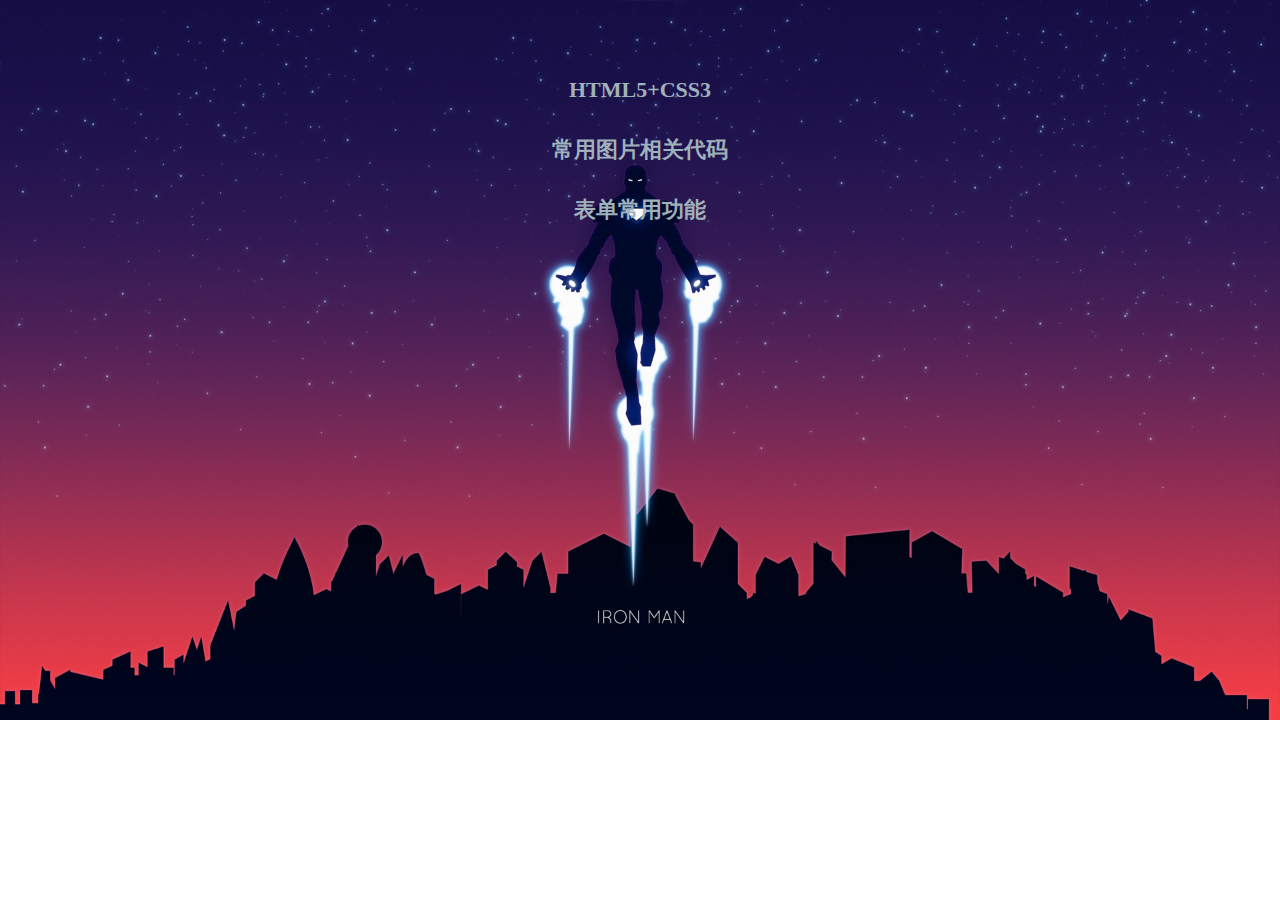
<file: index.html>
<!DOCTYPE html>
<html>
<head>
    <meta charset="utf-8"/>
    <title>小实验</title>
    <link rel="stylesheet" type="text/css" href="css/reset.css" media="all"/>
    <link rel="stylesheet" type="text/css" href="css/index.css" media="all"/>
</head>
<body>
<div class="wrap shadow">
    <ol id="ol" class="list">

    </ol>
</div>
<script type="text/javascript">
    var str = '',
        data = [
            [
                { title : 'HTML5+CSS3'},
                { url : 'title1/task1.html', title : '模拟简单博客' },
                { url : 'title1/task2.html', title : '模拟报纸排版' },
                { url : 'title1/task3.html', title : '新世界' },
                { url : 'title1/css3动态导航/nav.html', title : 'css3动态导航' },
                { url : 'title1/canvas时钟/index.html', title : 'canvas时钟' },
            ],
            [
                { title : '常用图片相关代码'},
                { url : 'title2/模仿韩冬梅网站效果/index.html', title : '点击切换图片' },
                { url : 'title2/模仿淘宝便民服务/index.html', title : '模仿淘宝便民服务' },
                { url : 'title2/鼠标移入切换-淡出效果/index.html', title : '鼠标移入切换-淡出效果' },
                
            ],
            [
                { title : '表单常用功能'},
                { url : 'title3/除去字符串里的空格/index.html', title : '除去字符串里的空格' },
                { url : 'title3/关闭中文输入法.html', title : '关闭中文输入法' },
                { url : 'title3/禁止用户粘贴复制.html', title : '禁止用户粘贴复制' },
                { url : 'title3/判断用户是否输入.html', title : '判断用户是否输入' },
                { url : 'title3/文字自动滚动.html', title : '文字自动滚动' },
                
            ],
           
        ];
    for(var i = 0; i < data.length; i++){
        var items = data[i];
        var sub = '';
        for(var j=0; j<items.length; j++){
            var son = items[j];
            if(j == 0){
                sub += '<li><h1><a href="javascript:;" title="' + son.title + '">' + son.title + '</a></h1><dl class="sub-dl">';
            } else {
                sub += '<dd><a href="' + son.url + '" target="_blank" title="' + son.title + '">' + son.title + '</a></dd>';
            }
            if(j == items.length - 1){
                sub += '</dl></li>';
            }
        }
        str += sub;
    }
    var ol = document.getElementById('ol');
    ol.innerHTML = str;
    var h1 = ol.getElementsByTagName('h1');
    var dl = ol.getElementsByTagName('dl');
    var tmp = -1;
    var open = false;
    for(var i=0; i < h1.length; i++){
        h1[i].index = i;
        h1[i].onclick = function(){
            for(var i=0; i<h1.length; i++){
                dl[i].style.display = 'none';
            }
            if(tmp == this.index && open){
                dl[this.index].style.display = 'none';
                open = false;
            } else {
                dl[this.index].style.display = 'block';
                open = true;
            }
            tmp = this.index;
        }
    }

</script>
</body>
</html>
</file>
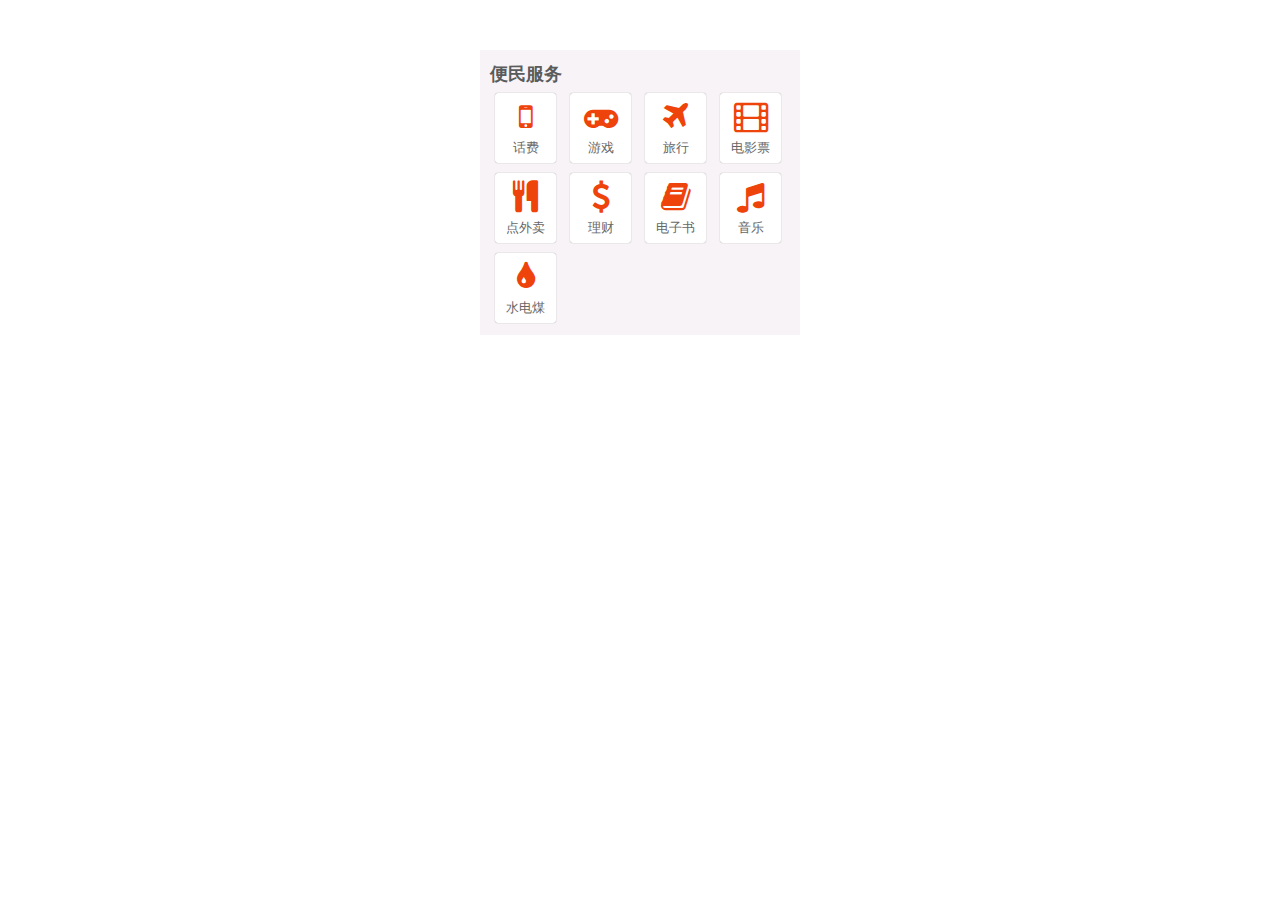
<file: title2/模仿淘宝便民服务/index.html>
<!DOCTYPE html>
<html>
	<head>
		<meta charset="utf-8" />
		<title>模仿淘宝便民服务</title>
		<link rel="stylesheet" type="text/css" href="css/font-awesome.min.css"/>
		<link rel="stylesheet" type="text/css" href="css/style.css"/>
		<script type="text/javascript" src="js/move.js"></script>
		<script type="text/javascript">
			window.onload=function(){
				var oBox=document.getElementById('wrap');
				var oBox_div=oBox.getElementsByTagName('a');
//				alert(oBox_div.length)
				for(var i=0;i<oBox_div.length;i++){
					oBox_div[i].onmouseover=function(){
						var oP=this.getElementsByTagName('p')[0];
						oP.style.color='#EE430A';
						var ico=this.getElementsByTagName('i')[0];
						startMove(ico,{top:-10,opacity:0},function(){
							ico.style.top=30+'px';
							startMove(ico,{top:0,opacity:100});
						});
					}
					oBox_div[i].onmouseout=function(){
						var oP=this.getElementsByTagName('p')[0];
						oP.style.color='#676767';
					}
				}
			}
		</script>
	</head>
	<body>
		<div id="wrap" class="box">
			<span class="info">便民服务</span>
			<div class="box_div box_1"><a href=""><i class="fa fa-mobile fa-2x"></i><p>话费</p></a></div>
			<div class="box_div box_2"><a href=""><i class="fa fa-gamepad fa-2x"></i><p>游戏</p></a></div>
			<div class="box_div box_3"><a href=""><i class="fa fa-plane fa-2x"></i><p>旅行</p></a></div>
			<div class="box_div box_4"><a href=""><i class="fa fa-film fa-2x"></i><p>电影票</p></a></div>
			<div class="box_div box_5"><a href=""><i class="fa fa-cutlery fa-2x"></i><p>点外卖</p></a></div>
			<div class="box_div box_6"><a href=""><i class="fa fa-usd fa-2x"></i><p>理财</p></a></div>
			<div class="box_div box_7"><a href=""><i class="fa fa-book fa-2x"></i><p>电子书</p></a></div>
			<div class="box_div box_8"><a href=""><i class="fa fa-music fa-2x"></i><p>音乐</p></a></div>
			<div class="box_div box_8"><a href=""><i class="fa fa-tint fa-2x"></i><p>水电煤</p></a></div>
		</div>
	</body>
</html>
</file>
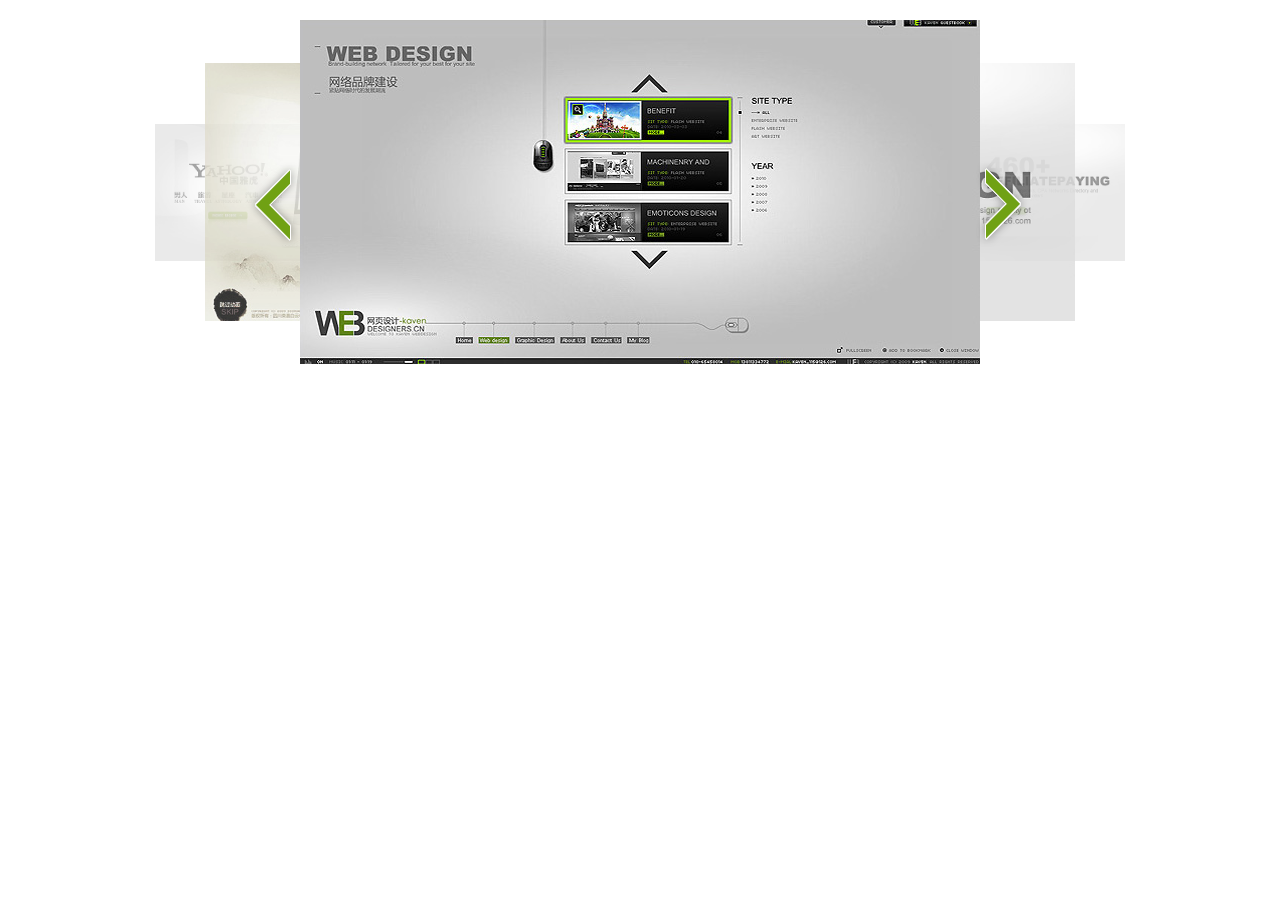
<file: title2/模仿韩冬梅网站效果/index.html>
<!DOCTYPE html>
<html>
	<head>
		<meta charset="utf-8" />
		<title>点击切换图片</title>
		<link rel="stylesheet" type="text/css" href="css/reset.css"/>
		<link rel="stylesheet" type="text/css" href="css/style.css"/>
		<script type="text/javascript" src="js/move.js"></script>
		<script type="text/javascript">
			window.onload=function(){
				var oPre=document.getElementById('pre');
				var oNext=document.getElementById('next');
				var aLi=document.getElementsByTagName('li');
				var arr=[];
				for(var i=0;i<aLi.length;i++){
					var oImg=aLi[i].getElementsByTagName('img')[0];
					arr.push([parseInt(getStyle(aLi[i],'left')),parseInt(getStyle(aLi[i],'top')),getStyle(aLi[i],'opacity')*100,getStyle(aLi[i],'zIndex'),oImg.width]);
				}
//				console.dir(arr);
				oPre.onclick=function(){
					arr.push(arr[0]);
					arr.shift();
					for(var i=0;i<aLi.length;i++){
						var oImg=aLi[i].getElementsByTagName('img')[0];
						aLi[i].style.zIndex=arr[i][3];
						startMove(aLi[i],{left:arr[i][0],top:arr[i][1],opacity:arr[i][2]});
						startMove(oImg,{width:arr[i][4]});
					}
				}
				oNext.onclick=function(){
					arr.unshift(arr[arr.length-1]);
					arr.pop();
					for(var i=0;i<aLi.length;i++){
						var oImg=aLi[i].getElementsByTagName('img')[0];
						aLi[i].style.zIndex=arr[i][3];
						startMove(aLi[i],{left:arr[i][0],top:arr[i][1],opacity:arr[i][2]});
						startMove(oImg,{width:arr[i][4]});
					}
				}
			}
		</script>
	</head>
	<body>
		<div id="box" class="wrap">
			<div id="pre" class="pre"><span><img src="img/prev.png"/></span></div>
			<div id="next" class="next"><span><img src="img/next.png"/></span></div>
			<div id="show" class="show">
				<ul id="show_ul">
					<li class="pic_0"><a ><img src="img/1.jpg" alt="" width="100" /></a></li>
					<li class="pic_1"><a ><img src="img/2.jpg" alt="" width="270" /></a></li>
					<li class="pic_2"><a ><img src="img/3.jpg" alt="" width="510" /></a></li>
					<li class="pic_3"><a ><img src="img/4.jpg" alt="" width="680" /></a></li>
					<li class="pic_4"><a ><img src="img/5.jpg" alt="" width="510" /></a></li>
					<li class="pic_5"><a ><img src="img/6.jpg" alt="" width="270" /></a></li>
					<li class="pic_6"><a ><img src="img/7.jpg" alt="" width="100" /></a></li>
					<li class="pic_7"><a ><img src="img/8.jpg" alt="" width="100" /></a></li>
				</ul>
			</div>
		</div>
	</body>
</html>
</file>
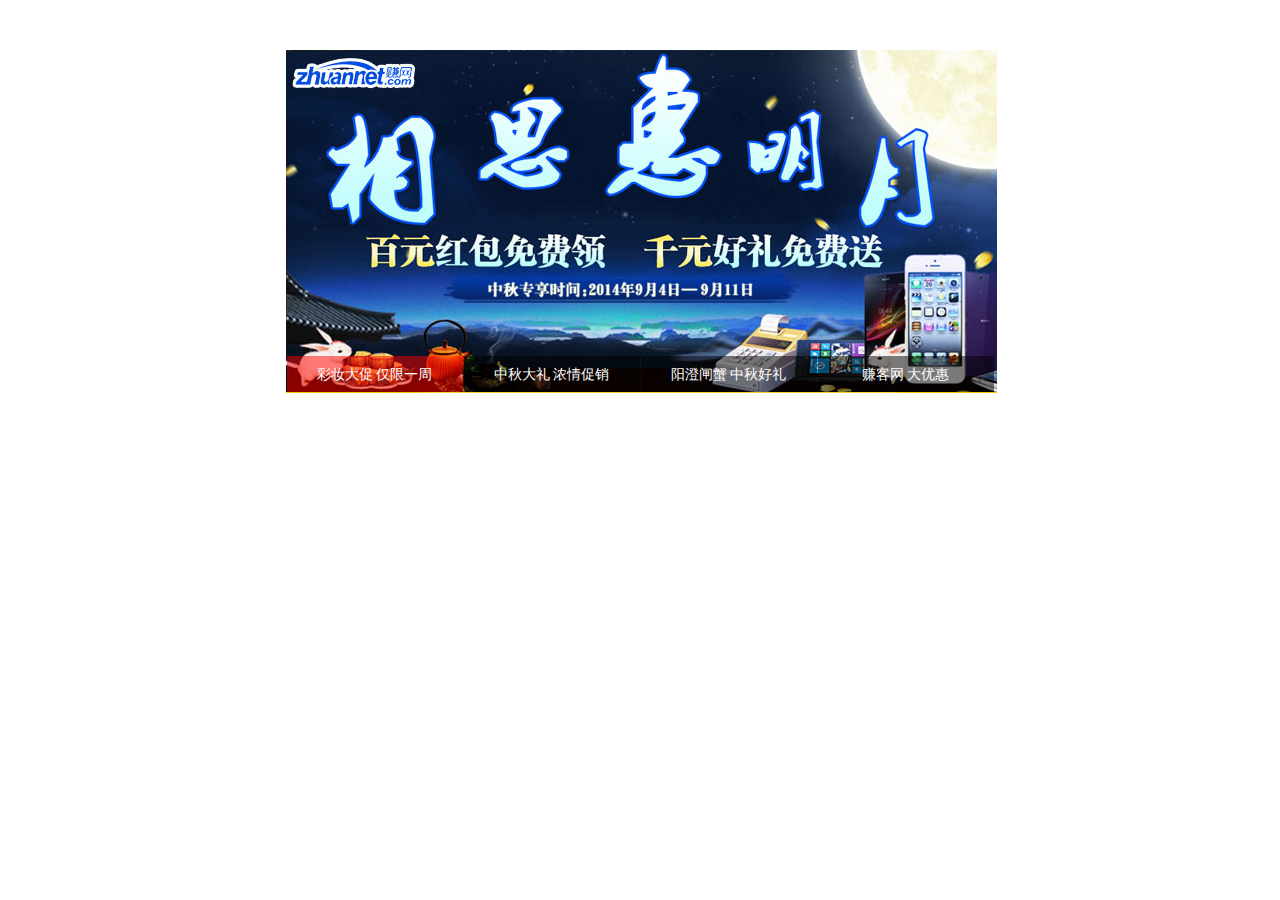
<file: title2/鼠标移入切换-淡出效果/index.html>
<!doctype html>
<html>
<head>
    <meta charset="UTF-8">
    <title>图片轮换</title>
    <link rel="stylesheet" type="text/css" href="css/reset.css"/>
    <link rel="stylesheet" type="text/css" href="css/main.css" media="all"/>
</head>
<body>
<div id="box" class="main-promo">
	<div id="font" class="font_bottom">
		<div class="switch switched">彩妆大促 仅限一周</div>
		<div class="switch">中秋大礼 浓情促销</div>
		<div class="switch">阳澄闸蟹 中秋好礼</div>
		<div class="switch">赚客网 大优惠</div>
	</div>
	<a href="#" class="pic_show"><img src="img/1.jpg" alt="彩妆大促 仅限一周" /></a>
	<a href="#" class="pic_show"><img src="img/2.jpg" alt="中秋大礼 浓情促销" /></a>
	<a href="#" class="pic_show"><img src="img/3.jpg" alt="阳澄闸蟹 中秋好礼" /></a>
	<a href="#" class="pic_show"><img src="img/4.jpg" alt="赚客网 大优惠" /></a>
</div>
<script>
	window.onload=function(){
        var box = document.getElementById('box');
        var link = box.getElementsByTagName('a');
        var bar = document.getElementById('font');
        var div = bar.getElementsByTagName('div');
        var cur = 0;
        var timer = null;

        for(var i = 0; i < div.length; i++){
            div[i].index = i;
            div[i].onmouseover = function(){
                fadeTo(this.index);
            }
        }

        function fadeTo(index){
            for(var i = 0; i < div.length; i++){
                div[i].className = 'switch';
                fade(link[i], 0);
            }
            fade(link[index], 100);
            div[index].className += ' switched';
        }

        function auto(){
            cur ++;
            if(cur >= link.length){
                cur = 0;
            }
            fadeTo(cur);
        }

        timer = setInterval(auto, 3000);

        box.onmouseover = function(){
            clearInterval(timer);
        }
        box.onmouseout = function(){
            timer = setInterval(auto, 3000);
        }

        function css(obj, attr){
            if(obj.currentStyle){
                return obj.currentStyle[attr];
            } else {
                return getComputedStyle(obj, false)[attr];
            }
        }

        function fade(obj, target, fn){
            obj.timer && clearInterval(obj.timer);

            obj.timer = setInterval(function(){
                var alpha = 0;
                var cur = css(obj, 'opacity') * 100;
                alpha = (target - cur) / 8;
                alpha = alpha > 0 ? Math.ceil(alpha) : Math.floor(alpha);
                var stop = true;

                if(cur != target){
                    stop = false;
                    cur += alpha;
                    obj.style.filter = 'alpha(opacity=' + cur + ')';
                    obj.style.opacity = cur / 100;
                }

                if(stop){
                    clearInterval(obj.timer);
                    obj.timer = null;
                    fn && fn();
                }
            }, 30);
        }
    }();
</script>
</body>
</html>
</file>
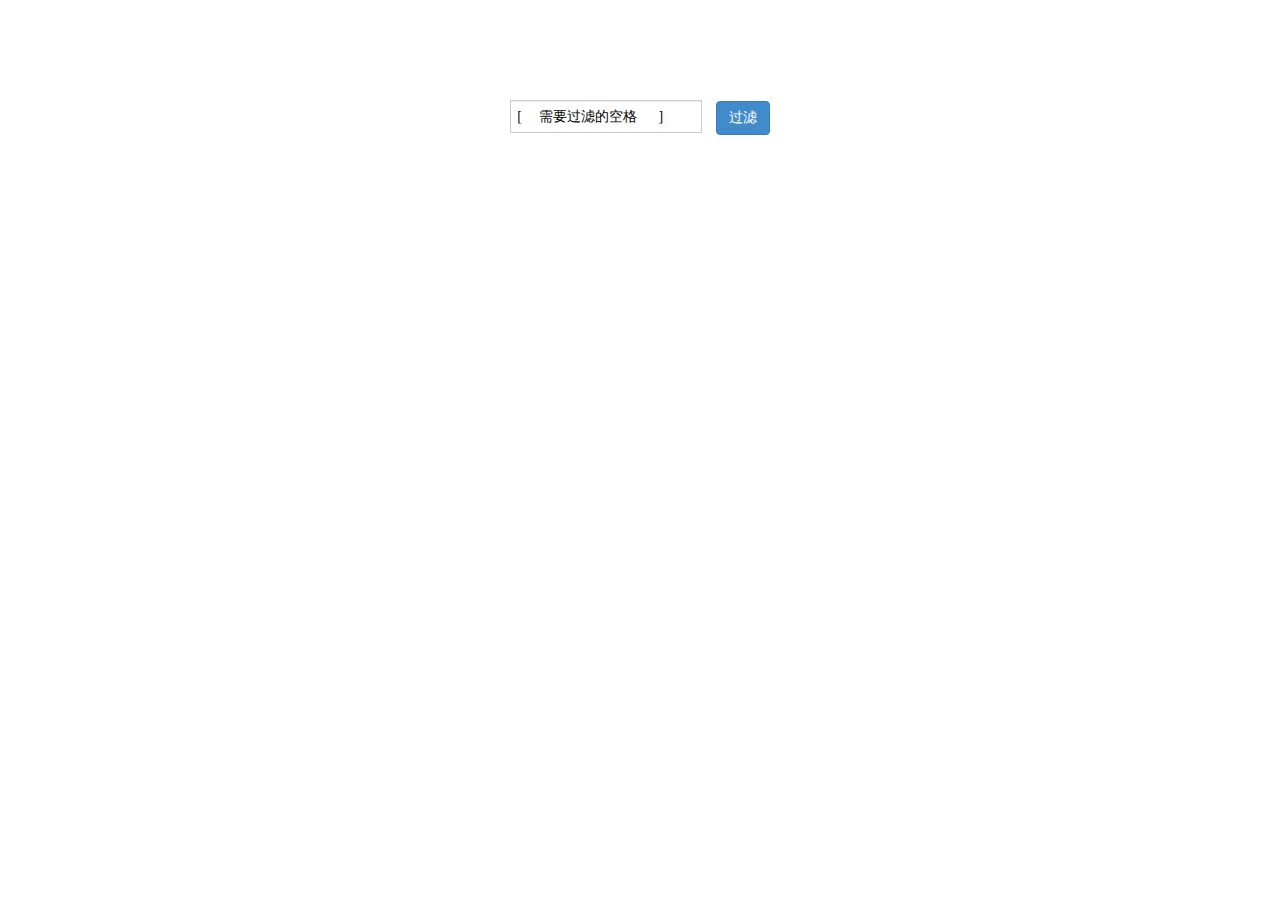
<file: title3/除去字符串里的空格/index.html>
<!DOCTYPE html>
<html>
<head>
    <meta charset="utf-8"/>
    <title>去除字符串左右的空格</title>
    <link rel="stylesheet" type="text/css" href="../../css/bootstrap.min.css" media="all"/>
 <!--   <link rel="stylesheet" type="text/css" href="../../css/bootstrap-theme.min.css" media="all"/>-->
    <link rel="stylesheet" type="text/css" href="../../css/reset.css" media="all"/>
</head>
<body>
<div class="demo1 tc">
    <input class="input" type="text" value="[     需要过滤的空格      ]" name="" id="input"/>
    <button class="btn btn-primary" id="btn">过滤</button>
</div>
<script>
    (function(){
        var input = document.getElementById('input');
        var btn = document.getElementById('btn');
        btn.onclick = function(){
            input.value = input.value.replace(/(\s|\u00A0)+|(\s|\u00A0)+/g,'');
        }
    }());
</script>
</body>
</html>
</file>
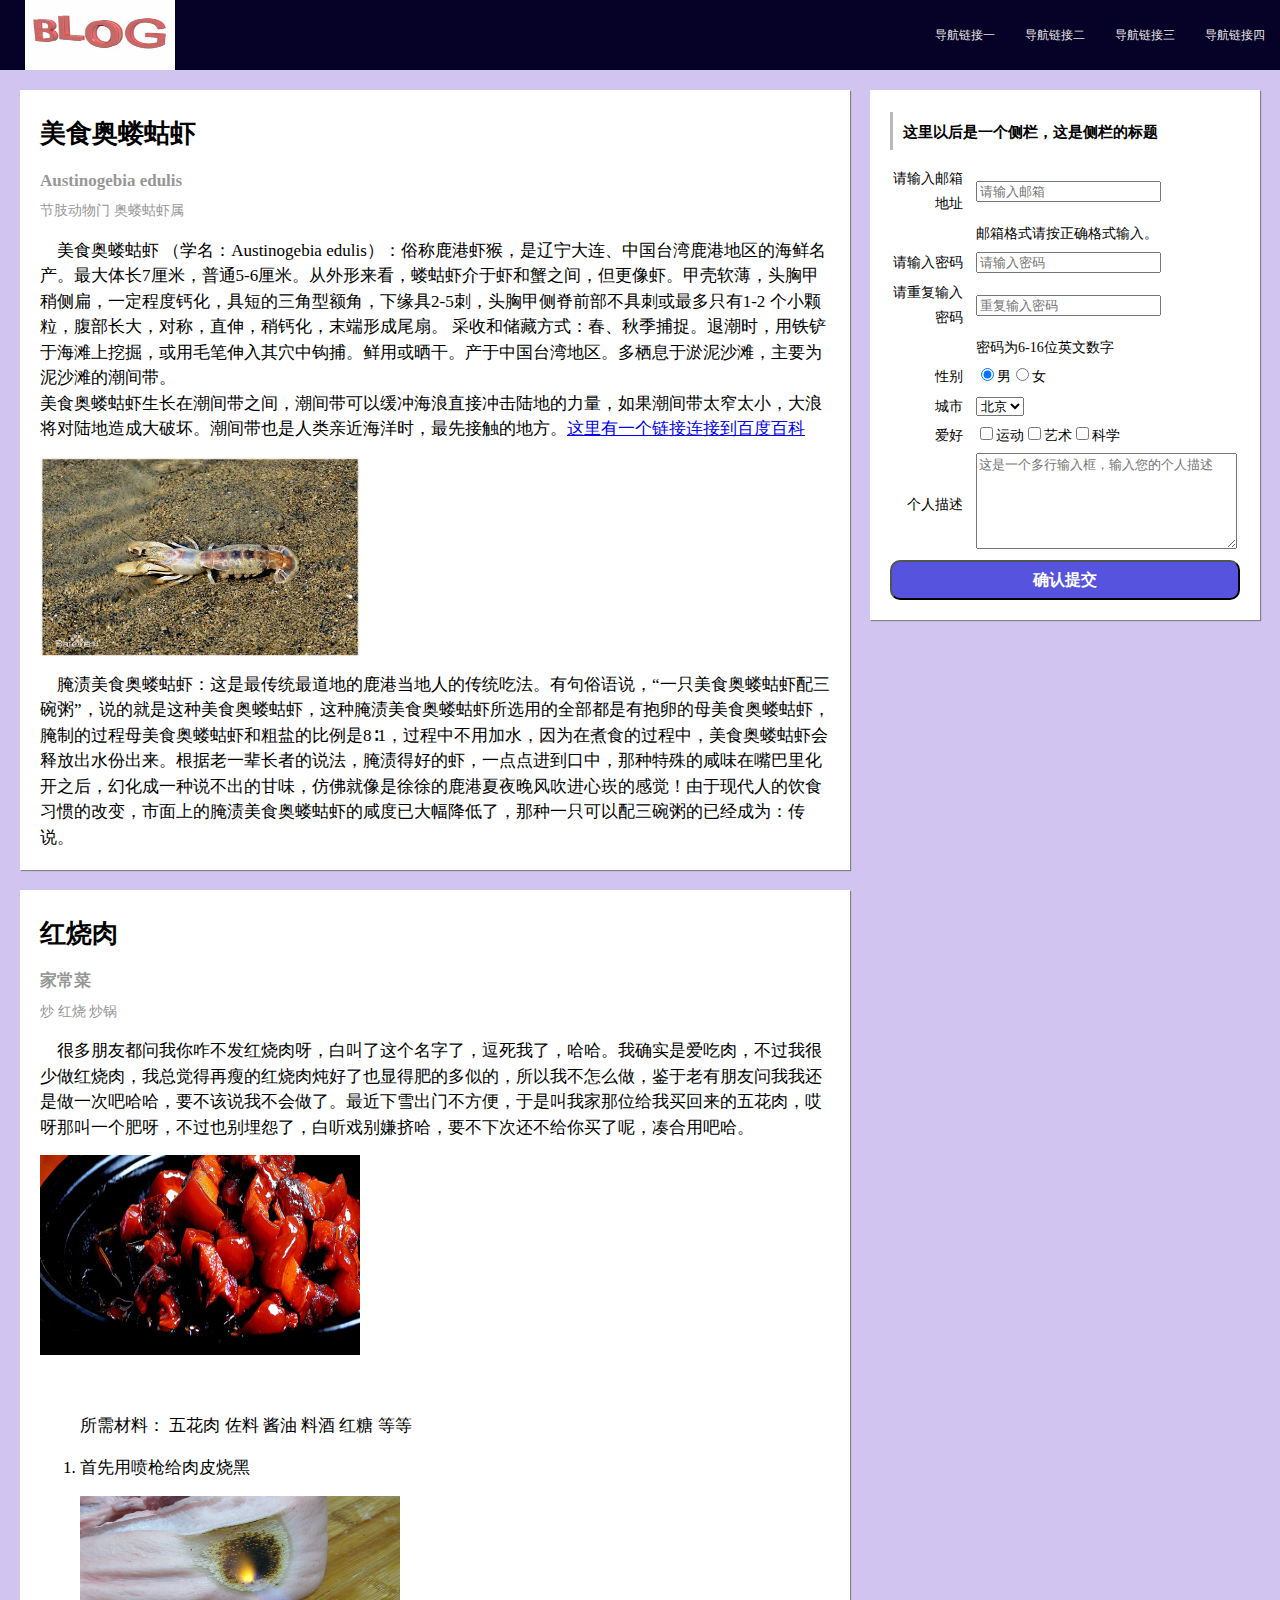
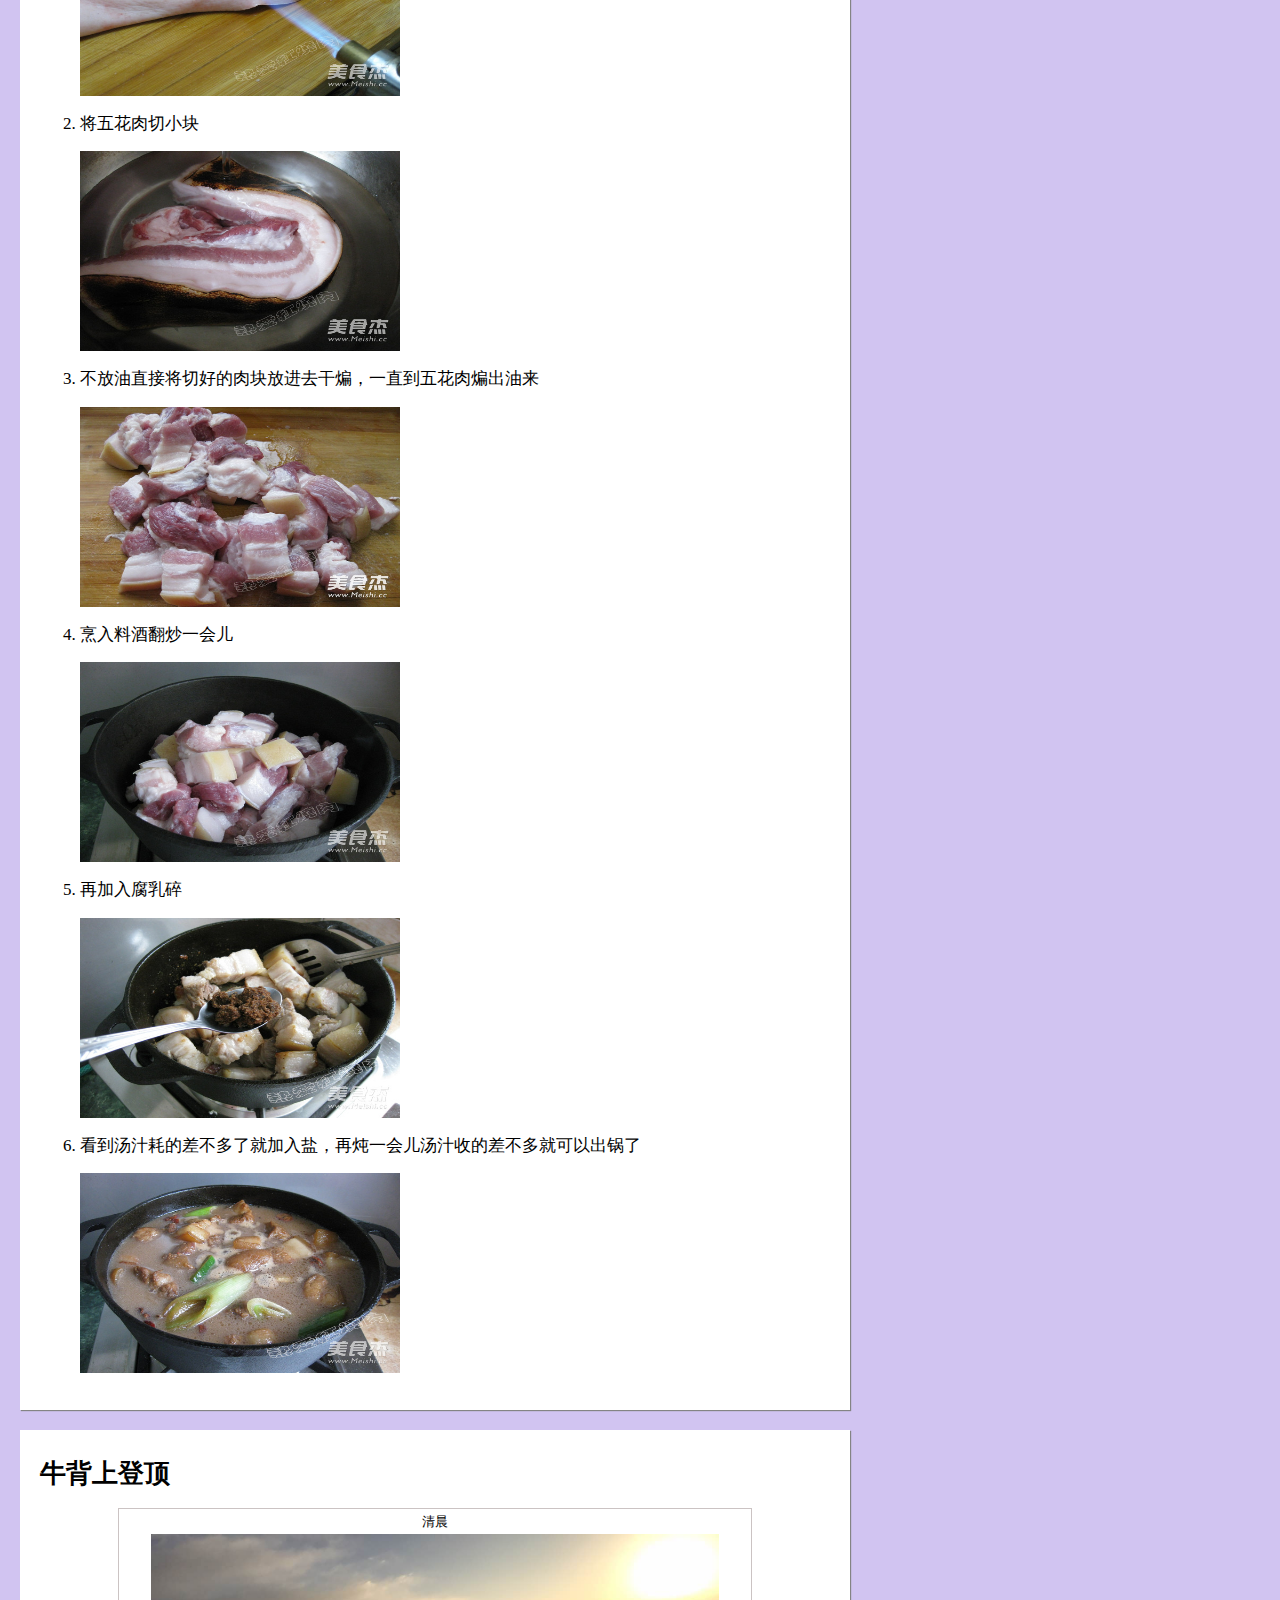
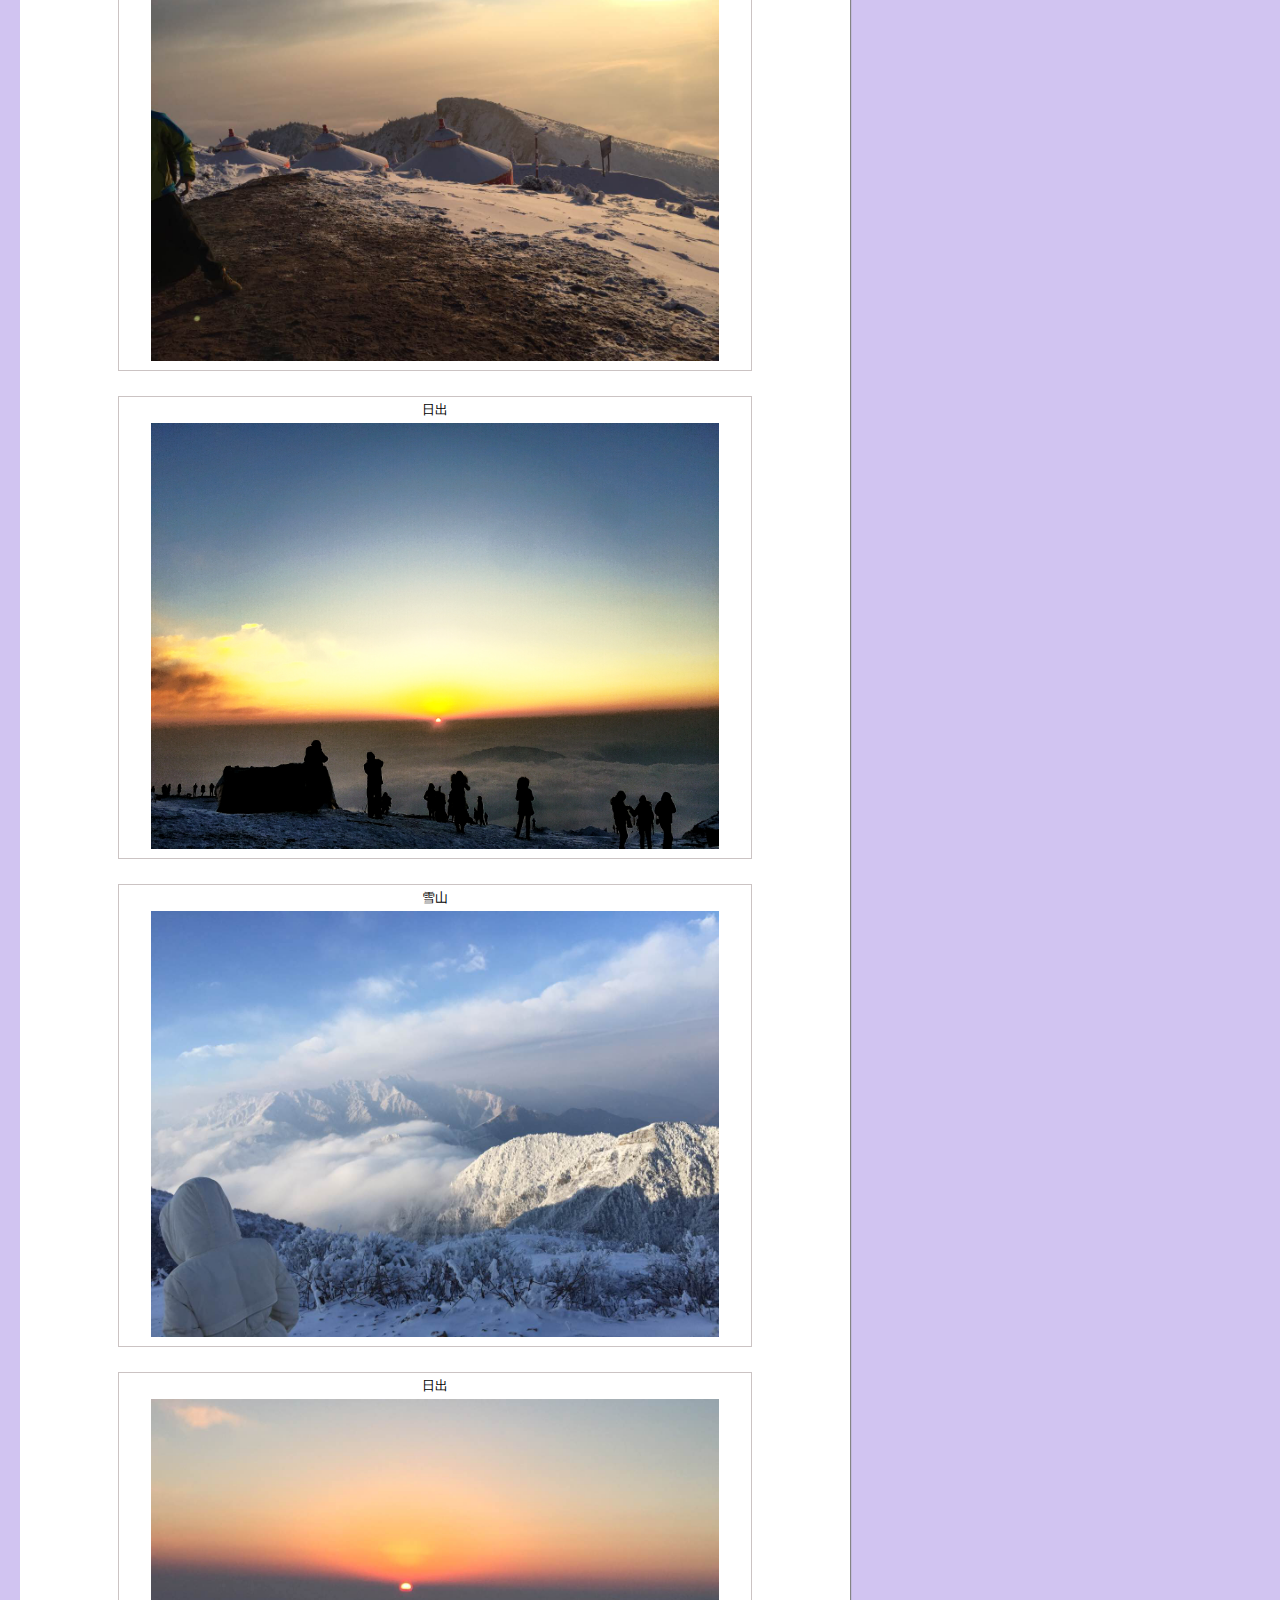
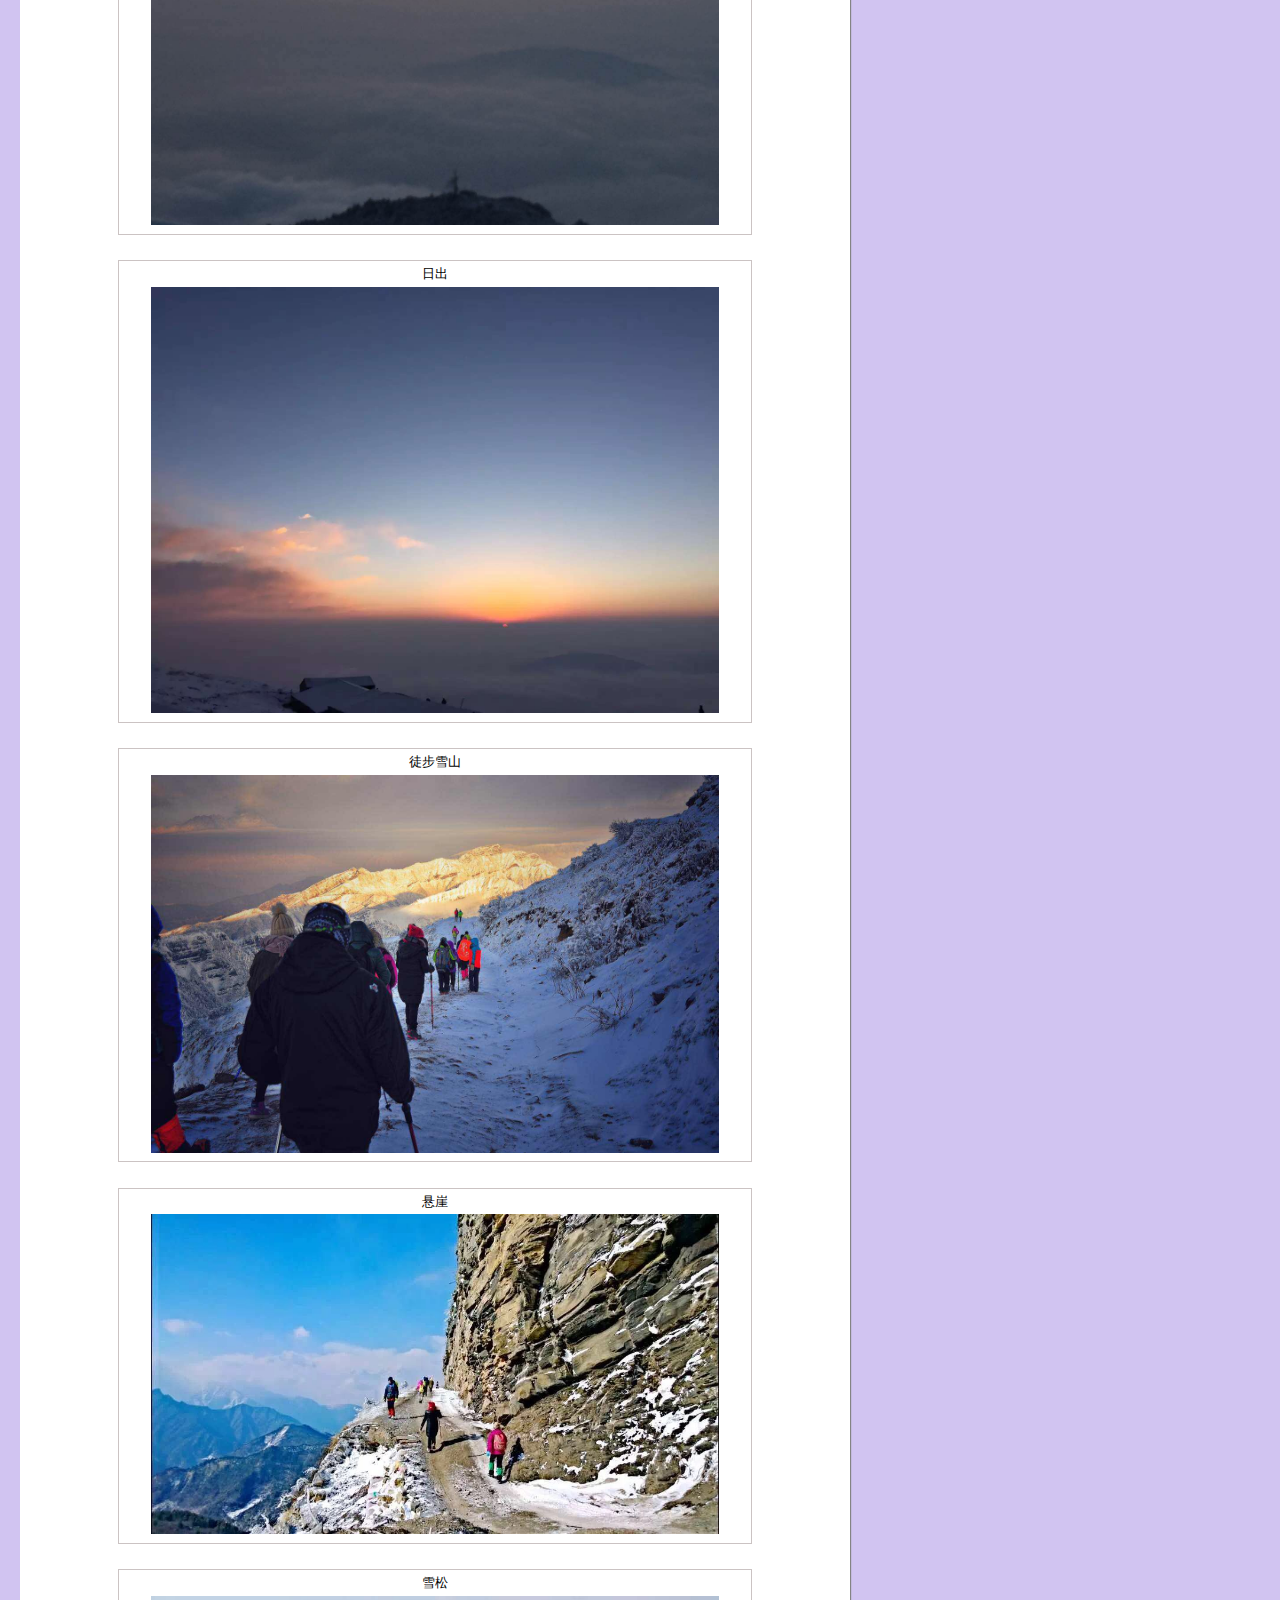
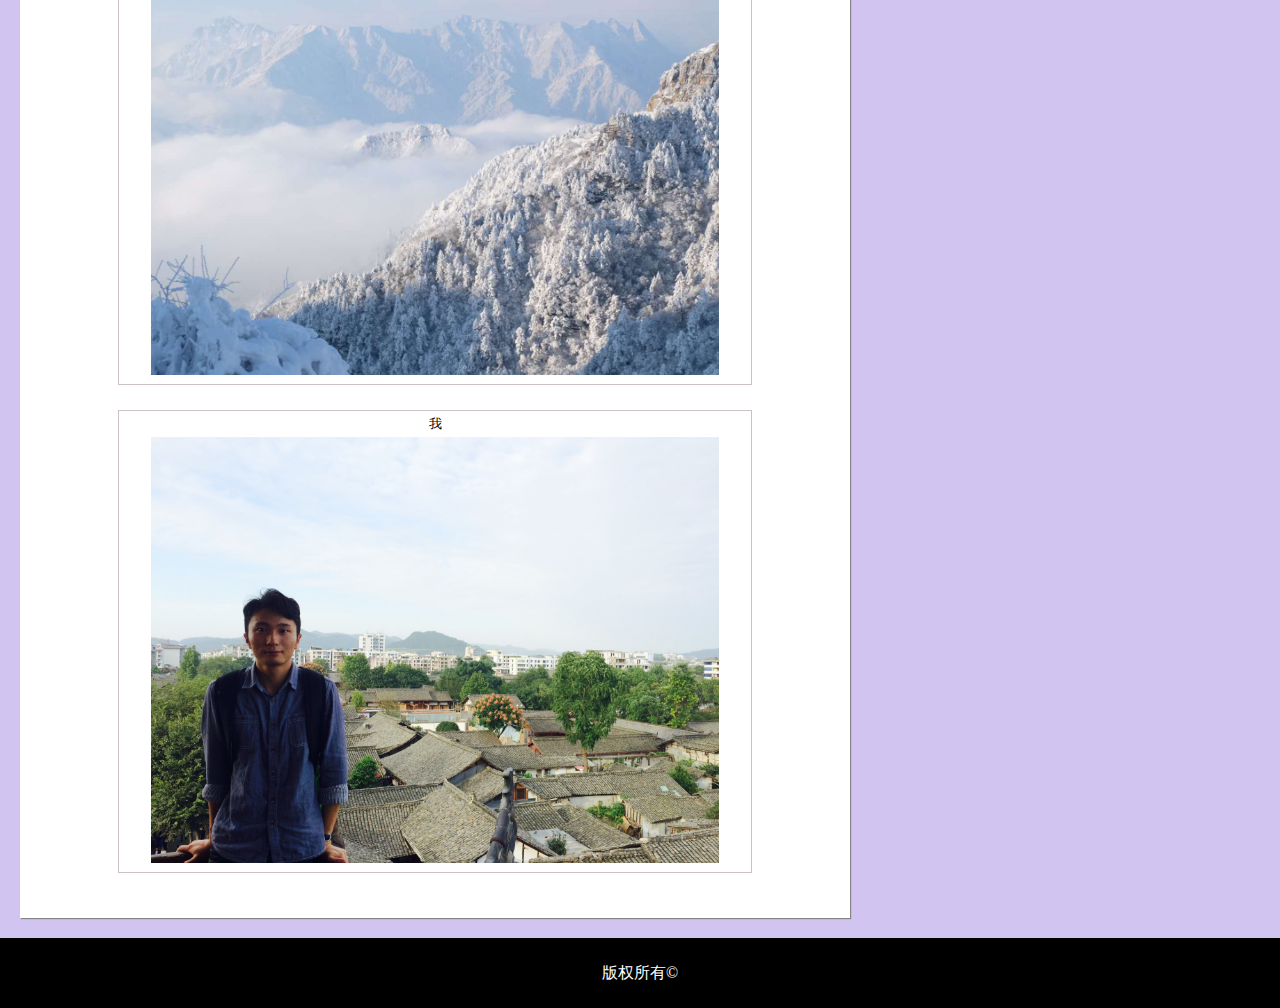
<file: title1/task1.html>
<!DOCTYPE html>
<html>
<head>
	<title>简单博客排版</title>
	<meta charset="utf-8">
	<link rel="stylesheet" type="text/css" href="./css/task1.css">
</head>
<body>
<div id="wrap">
	<div id="head">
		<div id="logo" >
			<img src="img/boke1.jpg" width="150px" height="70px;">
		</div>
		<div id="lead">
			<ul class="lead">
				<li class="ul_li"><a href="#">导航链接一</a></li>
				<li class="ul_li"><a href="##">导航链接二</a></li>
				<li class="ul_li"><a href="###">导航链接三</a></li>
				<li class="ul_li"><a href="####">导航链接四</a></li>
			</ul> 
		</div>
	</div>
	<div id="content">
		<main>
		<div class="right">
		<div class="content1">
			<h2>美食奥蝼蛄虾</h2>
			<h4>Austinogebia edulis</h4>
			<p>节肢动物门  奥蝼蛄虾属</p>
			<span class="suojin">&nbsp&nbsp&nbsp&nbsp美食奥蝼蛄虾 （学名：Austinogebia edulis）：俗称鹿港虾猴，是辽宁大连、中国台湾鹿港地区的海鲜名产。最大体长7厘米，普通5-6厘米。从外形来看，蝼蛄虾介于虾和蟹之间，但更像虾。甲壳软薄，头胸甲稍侧扁，一定程度钙化，具短的三角型额角，下缘具2-5刺，头胸甲侧脊前部不具刺或最多只有1-2 个小颗粒，腹部长大，对称，直伸，稍钙化，末端形成尾扇。</span>
			采收和储藏方式：春、秋季捕捉。退潮时，用铁铲于海滩上挖掘，或用毛笔伸入其穴中钩捕。鲜用或晒干。产于中国台湾地区。多栖息于淤泥沙滩，主要为泥沙滩的潮间带。<br>
			美食奥蝼蛄虾生长在潮间带之间，潮间带可以缓冲海浪直接冲击陆地的力量，如果潮间带太窄太小，大浪将对陆地造成大破坏。潮间带也是人类亲近海洋时，最先接触的地方。<a href="https://baike.baidu.com/item/%E7%BE%8E%E9%A3%9F%E5%A5%A5%E8%9D%BC%E8%9B%84%E8%99%BE/10496030?fr=aladdin&fromid=4487037&fromtitle=%E8%9D%BC%E8%9B%84%E8%99%BE">这里有一个链接连接到百度百科</a>
			<div >
				<img class="img1" src="img/xia.jpg" >
			</div>
			&nbsp&nbsp&nbsp&nbsp腌渍美食奥蝼蛄虾：这是最传统最道地的鹿港当地人的传统吃法。有句俗语说，“一只美食奥蝼蛄虾配三碗粥”，说的就是这种美食奥蝼蛄虾，这种腌渍美食奥蝼蛄虾所选用的全部都是有抱卵的母美食奥蝼蛄虾，腌制的过程母美食奥蝼蛄虾和粗盐的比例是8∶1，过程中不用加水，因为在煮食的过程中，美食奥蝼蛄虾会释放出水份出来。根据老一辈长者的说法，腌渍得好的虾，一点点进到口中，那种特殊的咸味在嘴巴里化开之后，幻化成一种说不出的甘味，仿佛就像是徐徐的鹿港夏夜晚风吹进心崁的感觉！由于现代人的饮食习惯的改变，市面上的腌渍美食奥蝼蛄虾的咸度已大幅降低了，那种一只可以配三碗粥的已经成为：传说。<br>	
		</div>
		<div class="content2">
			<h2>红烧肉</h2>
			<h4>家常菜</h4>
			<p>炒 红烧  炒锅</p>
			&nbsp&nbsp&nbsp&nbsp很多朋友都问我你咋不发红烧肉呀，白叫了这个名字了，逗死我了，哈哈。我确实是爱吃肉，不过我很少做红烧肉，我总觉得再瘦的红烧肉炖好了也显得肥的多似的，所以我不怎么做，鉴于老有朋友问我我还是做一次吧哈哈，要不该说我不会做了。最近下雪出门不方便，于是叫我家那位给我买回来的五花肉，哎呀那叫一个肥呀，不过也别埋怨了，白听戏别嫌挤哈，要不下次还不给你买了呢，凑合用吧哈。<br>
			<img class="img1" src="img/hongshaorou.png"/><br>
			<ul>所需材料：
				<li>五花肉</li>
				<li>佐料</li>
				<li>酱油</li>
				<li>料酒</li>
				<li>红糖</li>
				<li>等等</li>
			</ul>
			<ol>
				<li>首先用喷枪给肉皮烧黑<img src="img/1.jpg" alt="" class="img1" /></li>
				<li>将五花肉切小块<img src="img/2.jpg" alt="" class="img1" /></li>
				<li>不放油直接将切好的肉块放进去干煸，一直到五花肉煸出油来<img src="img/3.jpg" alt="" class="img1" /></li>
				<li>烹入料酒翻炒一会儿<img src="img/4.jpg" alt="" class="img1" /></li>
				<li>再加入腐乳碎<img src="img/5.jpg" alt="" class="img1" /></li>
				<li>看到汤汁耗的差不多了就加入盐，再炖一会儿汤汁收的差不多就可以出锅了<img src="img/8.jpg" alt="" class="img1" /></li>
			</ol>
		</div>
		<div class="picture">
			<h2>牛背上登顶</h2>
			<div >
				清晨<br>
				<img src="img/IMG_1820.JPG" >
			</div><br>
			<div >
				日出<br>
				<img src="img/IMG_1821.JPG" >
			</div><br>
			<div>
				雪山<br>
				<img src="img/IMG_1824.JPG" >
			</div><br>
			<div>
				日出<br>
				<img src="img/IMG_1825.JPG" >
			</div><br>
			<div>
				日出<br>
				<img src="img/IMG_1838.JPG" >
			</div><br>
			<div>
				徒步雪山<br>
				<img src="img/IMG_1844.JPG" >
			</div><br>
			<div>
				悬崖<br>
				<img src="img/IMG_1847.JPG" >
			</div><br>
			<div>
				雪松<br>
				<img src="img/IMG_1849.JPG" >
			</div><br>
			<div>
				我<br>
				<img src="img/iamtangjie.jpg" >
			</div><br>
		</div>
	</div>
	</main>
		<aside>
			<h2>这里以后是一个侧栏，这是侧栏的标题</h2>
			<form action="#" method="post">
				<table>
				<tr>
					<td>请输入邮箱地址</td>
					<td class="td1"><input type="text" name="email" placeholder="请输入邮箱" required="required"></td>
				</tr>
				<tr>
					<td></td>
					<td class="td1">邮箱格式请按正确格式输入。</td>
				</tr>
				<tr>
					<td>请输入密码</td>
					<td class="td1"><input type="password" name="password" placeholder="请输入密码" required="required"></td>
				</tr>
				<tr>
					<td >请重复输入密码</td>
					<td class="td1"><input type="password" name="password" placeholder="重复输入密码" required="required"></td>
				</tr>
				<tr>
					<td></td>
					<td class="td1">密码为6-16位英文数字</td>
				</tr>
				<tr>
					<td>性别</td>
					<td class="td1"><input type="radio" name="sex" checked="checked" value="1">男<input type="radio" name="sex"  value="1">女</td>
				</tr>
				<tr>
					<td>城市</td>
					<td class="td1"><select>
						<option >北京</option>
						<option >重庆</option>
						<option >上海</option>
					</select></td>
				</tr>
				<tr>
					<td>爱好</td>
					<td class="td1"><input type="checkbox" name="aihao">运动<input type="checkbox" name="aihao">艺术<input type="checkbox" name="aihao">科学</td>
				</tr>
				<tr>
					<td>个人描述</td>
					<td class="td1" id="td2"><textarea rows="6" cols="30" placeholder="这是一个多行输入框，输入您的个人描述"></textarea> </td>
				</tr>
			</table>
			<button class="submit">确认提交</button>
			</form>
	</aside>
    </div>		
<div id="foot">版权所有&copy</div>
</div>
</body>
</html>
</file>
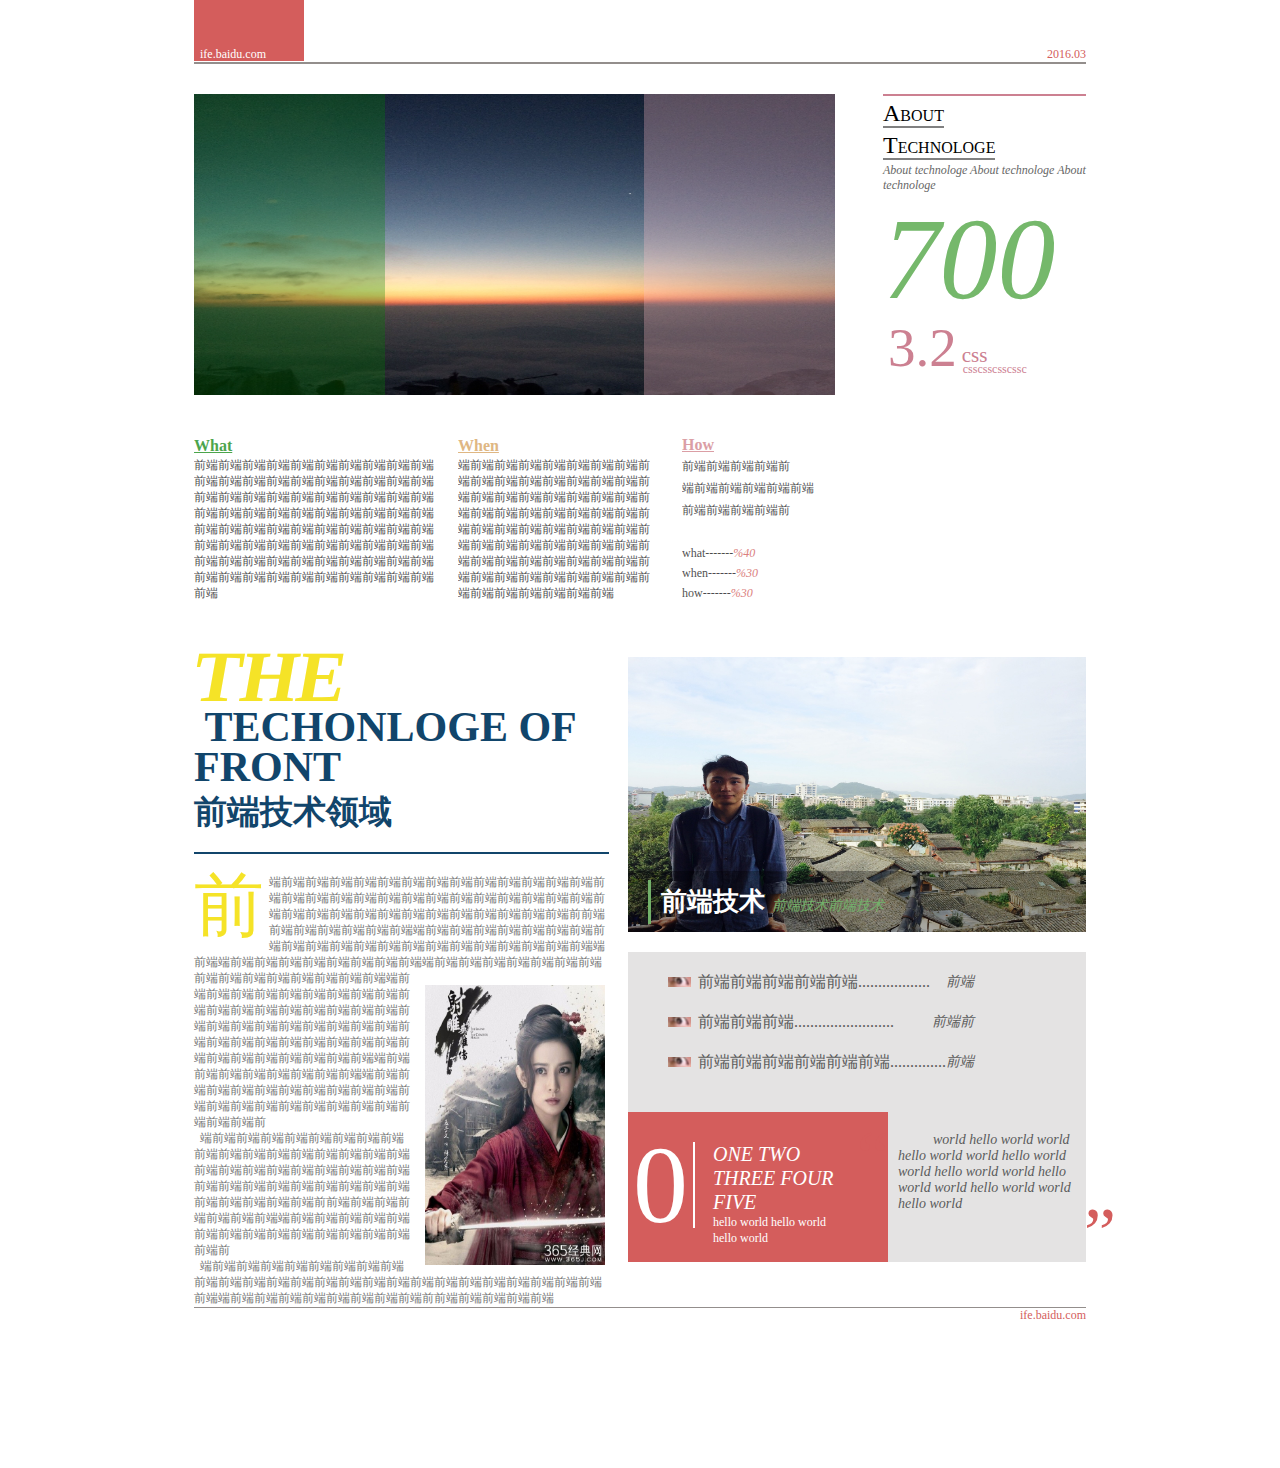
<file: title1/task2.html>
<!DOCTYPE html>
<html>
<head>
	<title>模拟报纸排版</title>
	<meta charset="utf-8">
	<link rel="stylesheet" type="text/css" href="./css/paper.min.css">
</head>
<body>
<div id="wrap">
	<div id="head">
		<div class="font"><div class="tt">ife.baidu.com</div></div>
		<div class="lost"><div class="tt">2016.03</div></div>
	</div>
	<div id="content">
		<div class="picture1" >
			<div class="green"></div>
			<div class="pink"></div>
		</div>
		<div class="About">
			<div class="A"><span>A</span>BOUT</div>
			<div class="T"><span>T</span>ECHNOLOGE</div>
			<div class="about">About technologe About technologe About technologe </div>
			<div class="seven">700</div>
			<div class="three"><div class="tw">3.2</div>
			<div class="css"><br>css</div>
			<div class="css2">csscsscsscssc</div>
		</div>
	</div>
	<div class="what"><span><p>What</p></span>前端前端前端前端前端前端前端前端前端前端前端前端前端前端前端前端前端前端前端前端前端前端前端前端前端前端前端前端前端前端前端前端前端前端前端前端前端前端前端前端前端前端前端前端前端前端前端前端前端前端前端前端前端前端前端前端前端前端前端前端前端前端前端前端前端前端前端前端前端前端前端前端前端前端前端前端前端前端前端前端前端</div>
	<div class="when"><span><p>When</p></span>端前端前端前端前端前端前端前端前端前端前端前端前端前端前端前端前端前端前端前端前端前端前端前端前端前端前端前端前端前端前端前端前端前端前端前端前端前端前端前端前端前端前端前端前端前端前端前端前端前端前端前端前端前端前端前端前端前端前端前端前端前端前端前端前端前端前端前端前端前端前端</div>
	<div class="how"><span><p>How</p></span>前端前端前端前端前<br>端前端前端前端前端前端<br>前端前端前端前端前<br><br>
	<p>what-------<i>%40</i></p><p>when-------<i>%30</i></p><p>how-------<i>%30</i></p></div>
	<div class="left">
		<div class="the"><div class="te">THE</div>&nbspTECHONLOGE OF FRONT<p>前端技术领域</p></div>
		<div class="qian"><div class="first">前</div><span>端前端前端前端前端前端前端前端前端前端前端前端前端前端前端前端前端前端前端前端前端前端前端前端前端前端前端前端前端前端前端前端前端前端前端前端前端前端前端前端前端前前端前端前端前端前端前端前端端前端前端前端前端前端前端前端前端前端前端前端前端前端前端前端前端前端前端前端前端前端端前端端前端前端前端前端前端前端前端前端端前端前端前端前端前端前端前端前端前端前端前端前端前端前端前端<img src="./img/timg.jpg" width="180" height="280">端前端前端前端前端前端前端前端前端前端前端前端前端前端前端前端前端前端前端前端前端前端前端前端前端前端前端前端前端前端前端前端前端前端前端前端前端前端前端前端前端前端前端前端前端端前端前端前端前端前端前端前端前端端前端前端前端前端前端前端前端前端前端前端前端前端前端前端前端前端前端前端前端前端前端前端前<br>&nbsp&nbsp端前端前端前端前端前端前端前端前端前端前端前端前端前端前端前端前端前端前端前端前端前端前端前端前端前端前端前端前端前端前端前端前端前端前端前端前端前端前端前端前端前前端前端前端前端前端前端前端端前端前端前端前端前端前端前端前端前端前端前端前端前端前端前端前<br>&nbsp&nbsp端前端前端前端前端前端前端前端前端前端前端前端前端前端前端前端前端前端前端前端前端前端前端前端前端前端前端端前端前端前端前端前端前端前端前端前前端前端前端前端前端</span></div>
	</div>
	<div class="right">
		<div class="bg1">
			<div class="technologe">
			</div> 
			<div class="ttt"><h2>前端技术</h2><span>&nbsp&nbsp前端技术前端技术</span></div>
		</div>
		<div class="rb">
			<ul>
				<li>前端前端前端前端前端..................<span>前端</span></li>
				<li>前端前端前端.........................<span>前端前</span></li>
				<li>前端前端前端前端前端前端..............<span>前端</span></li>
			</ul>
			<div class="zero">
				<div class="h1">0</div>
				<div class="h2"><span class="onetwo">ONE TWO<br>THREE FOUR FIVE</span><br>
				hello world hello world<br>hello world</div>

			</div>
			<div class="q">
			<blockquote>
			    <span>world hello world world hello world  world hello world world hello world world hello world world hello world world hello world</span>
			 </blockquote>
			</div>
		</div>
	</div>
<div id="foot">
	<div class="ife">ife.baidu.com</div>
</div>
</div>
</body>
</html>
</file>
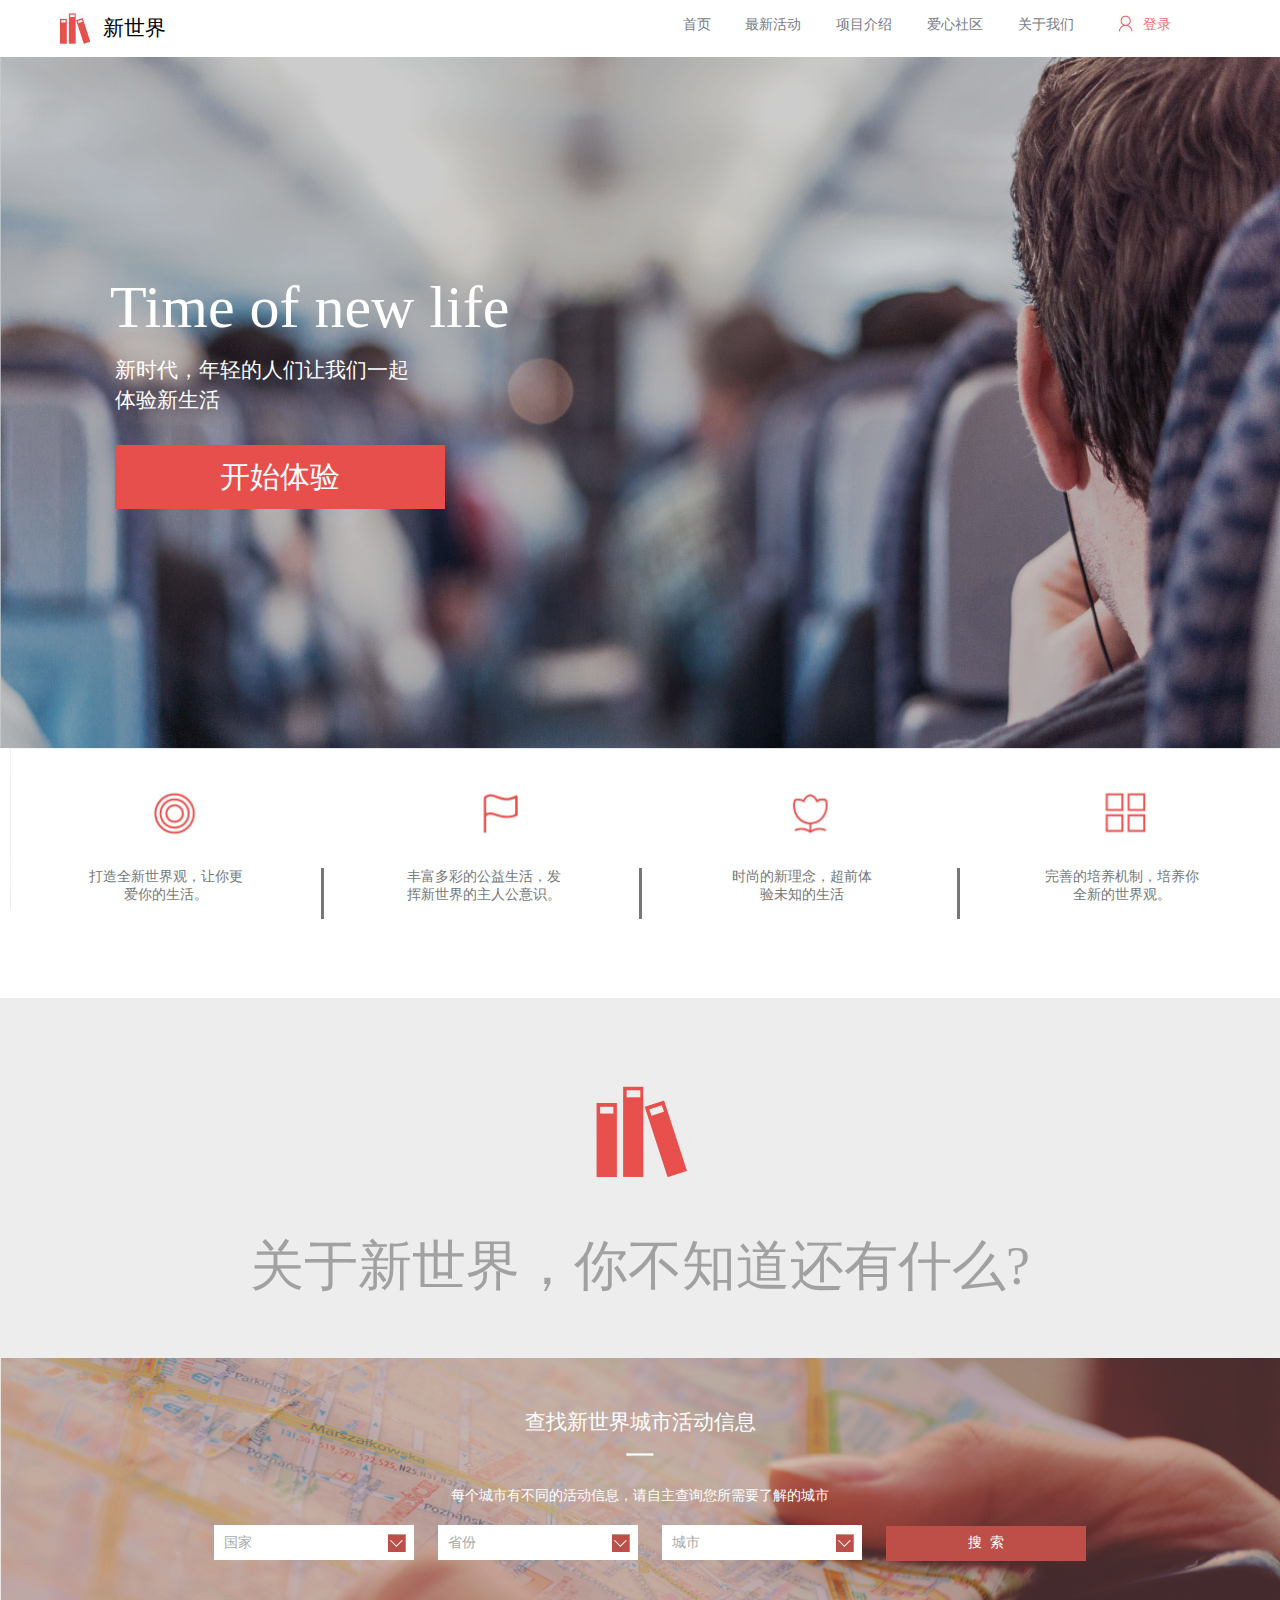
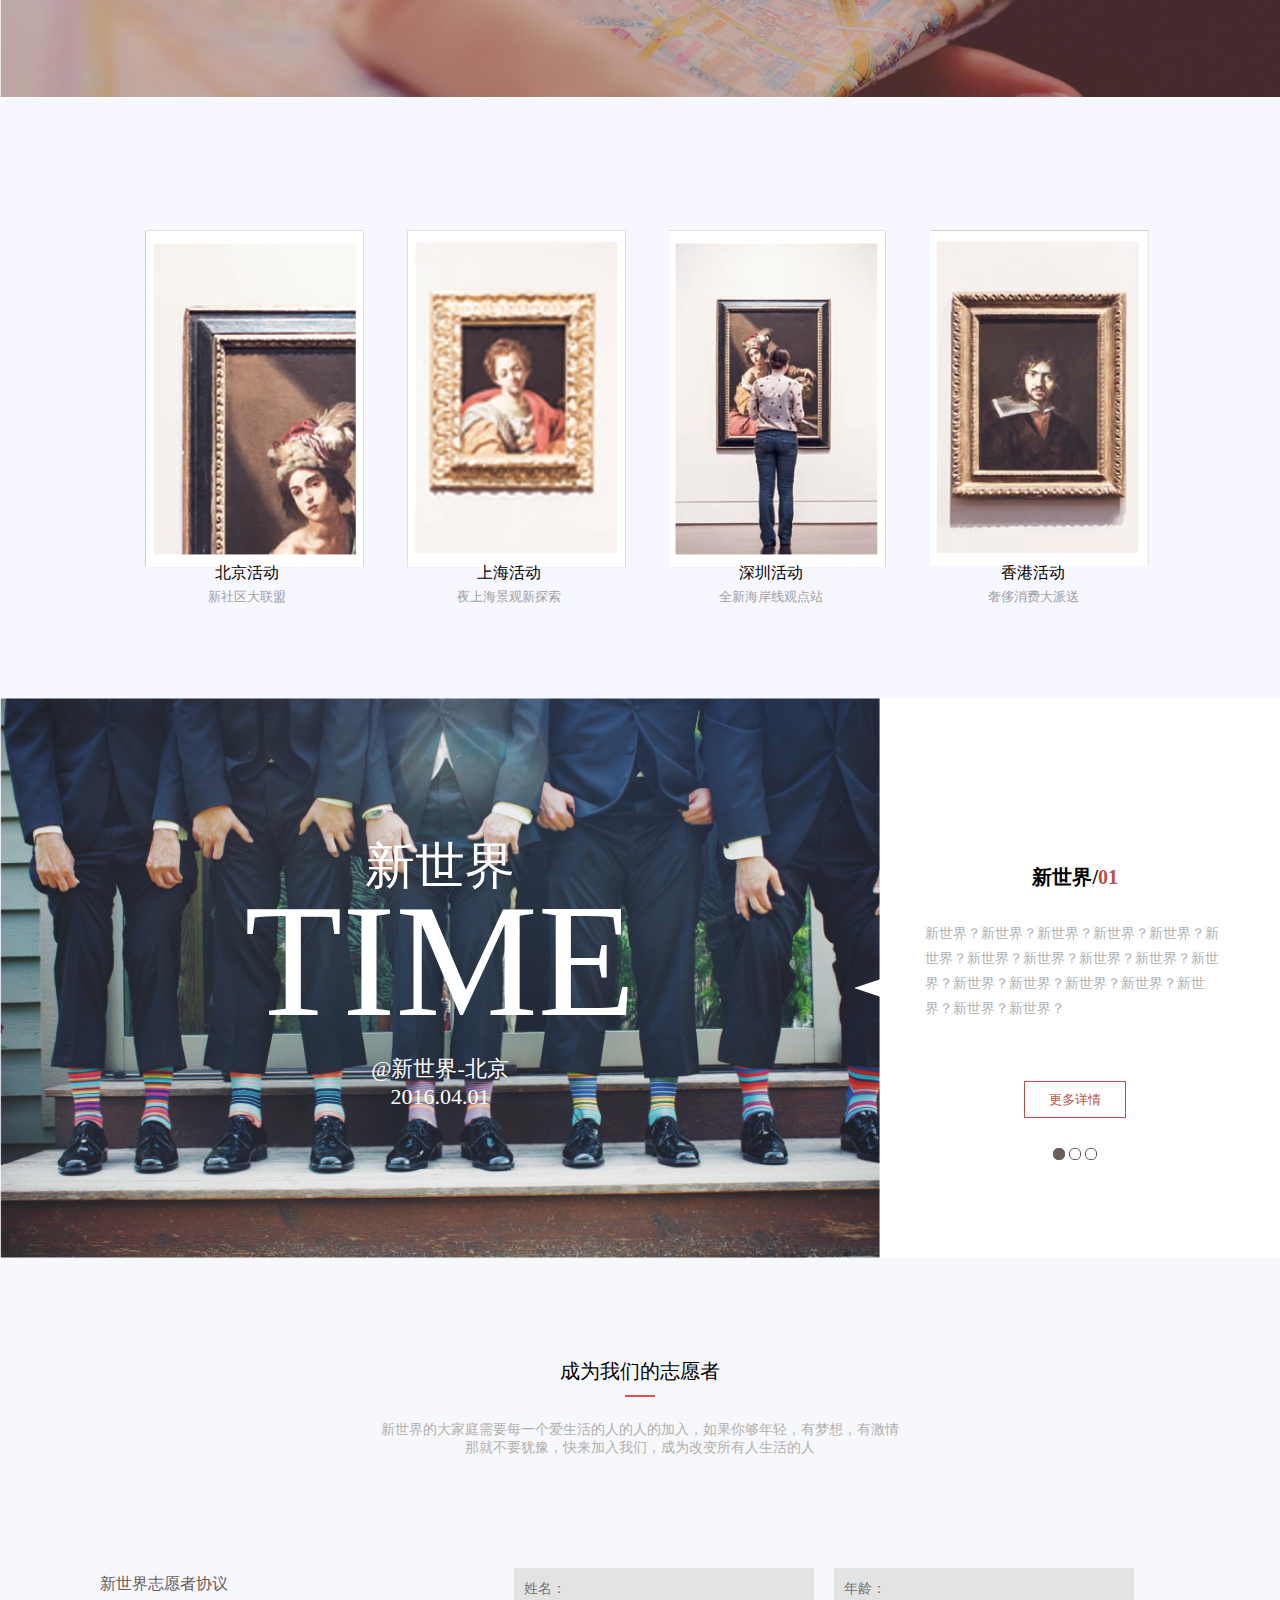
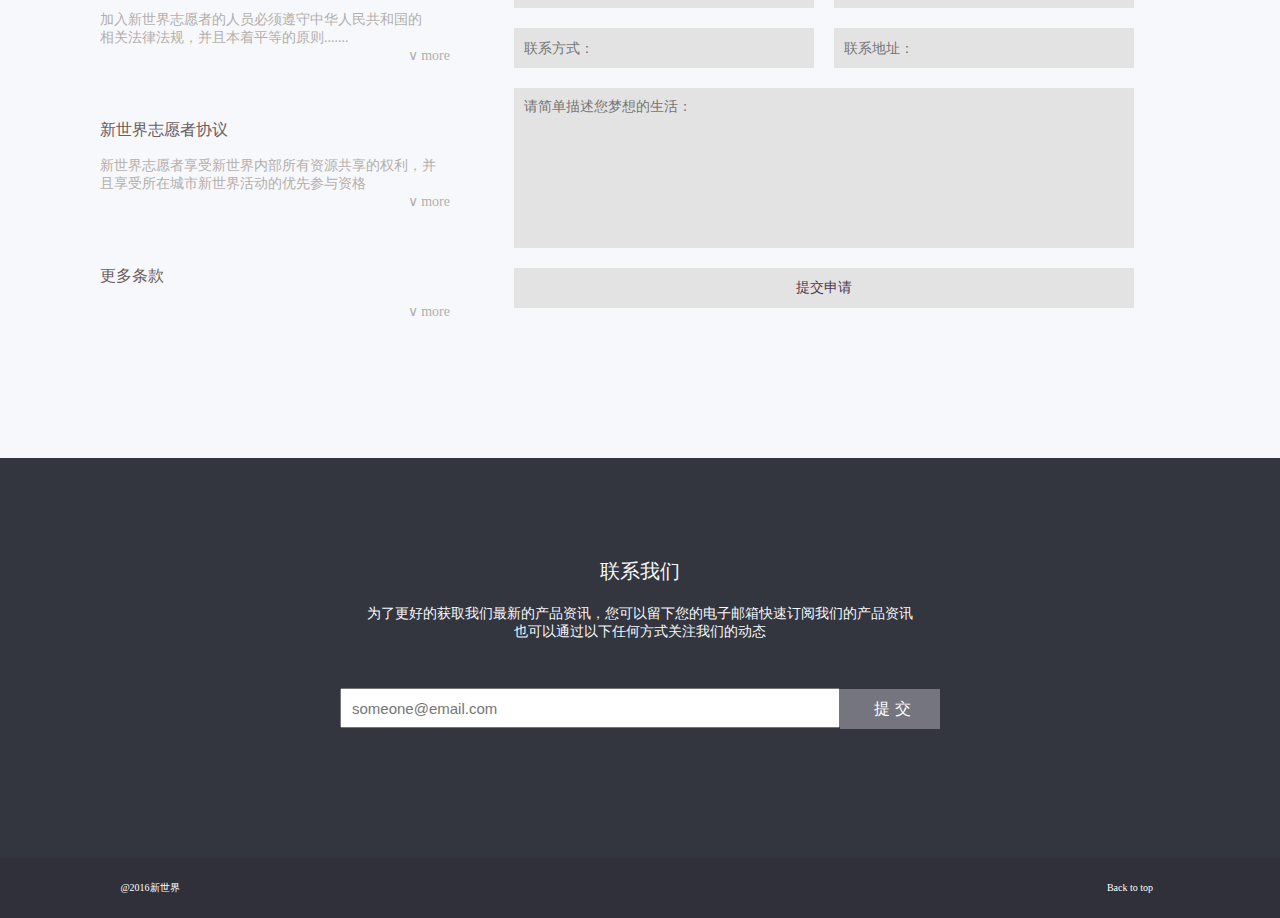
<file: title1/task3.html>
<!DOCTYPE html>
<html lang="en">
<head>
	<meta charset="UTF-8">
	<title>New world</title>
	<link rel="stylesheet" type="text/css" href="css/task3.css">
</head>
<body>
	<div id="container">
		<div id="header">
			<img src="img/book.jpg" alt=""><div class="newworld">新世界</div>
			<ul class="nav">
				<li id="first"><a href="#">首页</a></li>
				<li><a href="#">最新活动</a></li>
				<li><a href="#">项目介绍</a></li>
				<li><a href="#">爱心社区</a></li>
				<li><a href="#">关于我们</a></li>
				<li><img src="img/顶部_04.jpg" style="display: inline;" class="top_login"/><a class="top_logina" href="#">登录</a></li>
			</ul>
			<!--<div class="login"><a href="#"><span>登录</span></a></div>-->
		</div>
		<div id="one">
		<div class="opacity"></div>
			<div class="Time">Time of new life</div>
			<div class="newtime">新时代，年轻的人们让我们一起<br>体验新生活</div>
			<div class="begin"><button>开始体验</button></div>
		</div>
		<div id="two">
			<div class="one">打造全新世界观，让你更<br>爱你的生活。</div>
			<div class="two">丰富多彩的公益生活，发<br>挥新世界的主人公意识。</div>
			<div class="three">时尚的新理念，超前体<br>验未知的生活</div>
			<div class="four">完善的培养机制，培养你<br>全新的世界观。</div>
		</div>
		<div id="three">
			<div class="img"><img src="img/book1.png"></div>
			<div class="three_content">关于新世界，你不知道还有什么?</div>
		</div>
		<div id="four">
			<div class="FNC">查找新世界城市活动信息</div>
			<div class="foot_line">一</div>
			<div class="everycity">每个城市有不同的活动信息，请自主查询您所需要了解的城市</div>
			<form class="city">
				<select class="contury">
					<option value="" hidden selected>国家</option>
					<option value="中国">中国</option>
					<option value="英国">英国</option>
					<option value="法国">法国</option>
				</select>
				<select class="sheng">
					<option value="" hidden selected>省份</option>
					<option value="中国">中国</option>
					<option value="英国">英国</option>
					<option value="法国">法国</option>
				</select>
				<select class="cheng">
					<option value="" hidden selected>城市</option>
					<option value="中国">中国</option>
					<option value="英国">英国</option>
					<option value="法国">法国</option>
				</select>
				<input type="button" name="" class="search" value="搜  索" />
			</form>
		</div>
		<section id="five">
			<div class="activity">
				<img src="img/activity1.png"/>
				<div class="activityCreaption">
					<h1>北京活动</h1>
					<h2>新社区大联盟</h2>
				</div>
			</div>
			<div class="activity">
				<img src="img/activity2.png" alt="activity" />
				<div class="activityCreaption">
					<h1>上海活动</h1>
					<h2>夜上海景观新探索</h2>
				</div>
			</div>
			<div class="activity">
				<img src="img/activity3.png" alt="activity"/>
				<div class="activityCreaption">
					<h1>深圳活动</h1>
					<h2>全新海岸线观点站</h2>
				</div>
			</div>
			<div class="activity">
				<img src="img/activity4.png" alt="activity"/>
				<div class="activityCreaption">
					<h1>香港活动</h1>
					<h2>奢侈消费大派送</h2>
				</div>
			</div>
		</section>
		
		<section id="six">
			<div class="six_left">
				<div class="six_new">
					<span class="six_world">新世界</span>
					<span class="six_time">TIME</span><br />
					<span class="six_beijing">@新世界-北京<br />
					2016.04.01</span>
					<div class="sanjiao"></div>
				</div>
			</div>
			<!--<div class="six_right">
				<div class="six_01">
					<h3>新世界 &nbsp;<div class="six_line"></div><span>01</span></h3>
					<span class="six_right_center">新世界新世界新世界新世界新世界新世界新世界新世界
					新世界新世界新世界新世界新世界新世界新世界新世界新世界新世界新世界新世界新世界新世界新世界新世界
					新世界新世界新世界新世界新世界新世界新世界新世界新世</span>
					<div class="six_more">更多详情</div>
					<div class="s"><div class="s0"></div><div class="s1"></div><div class="s1"></div></div>
				</div>
			</div>-->
				<div class="right">
                <div class="wrapper">
                    <input type="radio" name="list"/>
                    <input type="radio" name="list"/>
                    <input type="radio" name="list"/><br/>
                    <div class="list"></div>
                    <div class="list"></div>
                    <div class="list"></div>
                    <div class="mes mes-1">
                        <p>新世界/<span>01</span></p>
                        <p>新世界？新世界？新世界？新世界？新世界？新世界？新世界？新世界？新世界？新世界？新世界？新世界？新世界？新世界？新世界？新世界？新世界？新世界？</p>
                    </div>
                    <div class="mes mes-2">
                        <p>新世界/<span>02</span></p>
                        <p>新世界。新世界。新世界。新世界。新世界。新世界。新世界。新世界。新世界。新世界。新世界。新世界。新世界。新世界。新世界。新世界。新世界。新世界。</p>
                    </div>
                    <div class="mes mes-3">
                        <p>新世界/<span>03</span></p>
                        <p>新世界！新世界！新世界！新世界！新世界！新世界！新世界！新世界！新世界！新世界！新世界！新世界！新世界！新世界！新世界！新世界！新世界！新世界！</p>
                    </div>
                    <div class="button">
                        <span>更多详情</span>
                    </div>
                </div>
            </div>
		</section>
		
		<section id="section-8"> 
            <div class="top">
                <div class="mes">
                    <p>成为我们的志愿者</p>
                    <span></span>
                    <p>新世界的大家庭需要每一个爱生活的人的人的加入，如果你够年轻，有梦想，有激情<br/>那就不要犹豫，快来加入我们，成为改变所有人生活的人</p>
                </div>
            </div>
            <div class="left">
                <div class="mes">
                    <p>新世界志愿者协议</p>
                    <p>加入新世界志愿者的人员必须遵守中华人民共和国的<br/>相关法律法规，并且本着平等的原则.......</p>
                    <span>∨ more</span>
                </div>
                <div class="mes">
                    <p>新世界志愿者协议</p>
                    <p>新世界志愿者享受新世界内部所有资源共享的权利，并<br/>且享受所在城市新世界活动的优先参与资格</p>
                    <span>∨ more</span>
                </div>
                <div class="mes">
                    <p>更多条款</p>
                    <span>∨ more</span>
                </div>
            </div>
            <div class="right">
                <form>
                    <input type="text" placeholder="姓名："/>
                    <input type="text" placeholder="年龄："/>
                    <input type="text" placeholder="联系方式："/>
                    <input type="text" placeholder="联系地址："/>
                    <textarea cols="30" rows="10" placeholder="请简单描述您梦想的生活："></textarea>
                    <input type="submit" value="提交申请"/>
                </form>
            </div>
            
        </section>
        
          <section id="section-9">
            
            <div class="mes">
                <p>联系我们</p>
                <p>为了更好的获取我们最新的产品资讯，您可以留下您的电子邮箱快速订阅我们的产品资讯<br/>也可以通过以下任何方式关注我们的动态</p>
            </div>
            <div class="text">
                <input type="email" placeholder="someone@email.com"/>
                <input type="submit" value=" 提交"/>
            </div>
            
        </section>
        
        <footer>
            <div class="mes">
                <span>@2016新世界</span>
            </div>
            <div class="back">
                <a href="#top">Back to top</a>
            </div>
        </footer> 
</div>
	
</body>
</html>
</file>
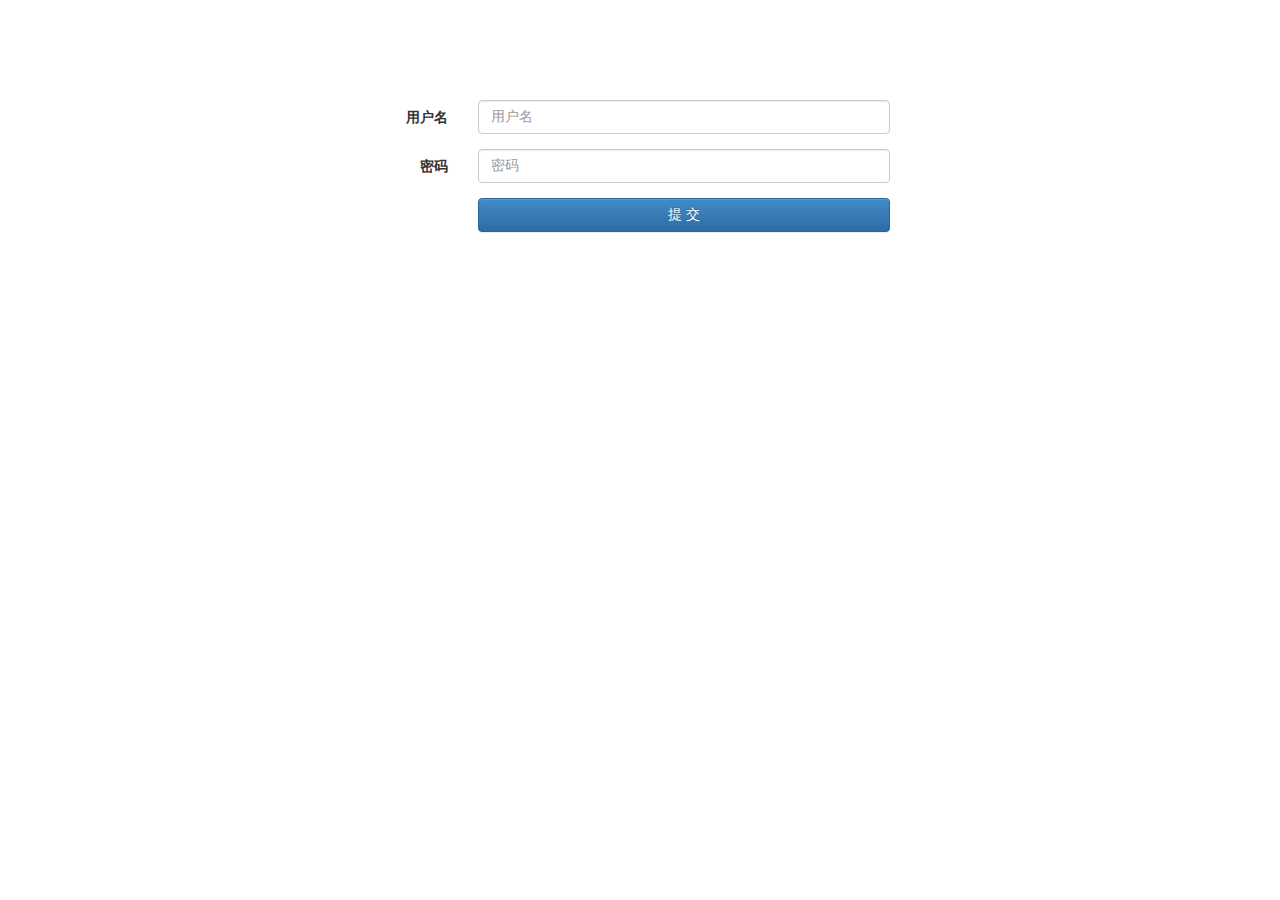
<file: title3/关闭中文输入法.html>
<!DOCTYPE html>
<html>
<head>
    <meta charset="utf-8"/>
    <title>关闭用户中文输入法</title>
    <link rel="stylesheet" type="text/css" href="../css/bootstrap.min.css" media="all"/>
    <link rel="stylesheet" type="text/css" href="../css/bootstrap-theme.min.css" media="all"/>
    <link rel="stylesheet" type="text/css" href="../css/reset.css" media="all"/>
</head>
<body>
<div class="demo1">
    <form class="form-horizontal user-input" id="form" role="form">
        <div class="form-group">
            <label for="user" class="col-sm-2 control-label">用户名</label>
            <div class="col-sm-10">
                <input type="text" class="form-control" data-ime="1" id="user" placeholder="用户名">
            </div>
        </div>
        <div class="form-group">
            <label for="password" class="col-sm-2 control-label">密码</label>
            <div class="col-sm-10">
                <input type="password" class="form-control" id="password" placeholder="密码">

            </div>
        </div>
        <div class="form-group">
            <div class="col-sm-offset-2 col-sm-10">
                <button id="btn" type="button" class="btn btn-primary btn-block">提 交</button>
            </div>
        </div>
    </form>
</div>
<script>
    (function(){
        var form = document.getElementById('form');
        var input = form.getElementsByTagName('input');
        for(var i = 0; i < input.length; i++){
            input[i].onfocus = function(){
                if(this.getAttribute('data-ime')){
                    cancel(this);
                }
            }
            if(input[i].style.imeMode == undefined){
                input[i].onkeyup = input[i].onblur = function(){
                    clear(this);
                }
            }
        }
        function cancel(o){
            o.style.imeMode = 'disabled';

        }
        function clear(o){
            o.value = o.value.replace(/[\u4e00-\u9fa5]/g, '');
        }
    }());
</script>
</body>
</html>
</file>
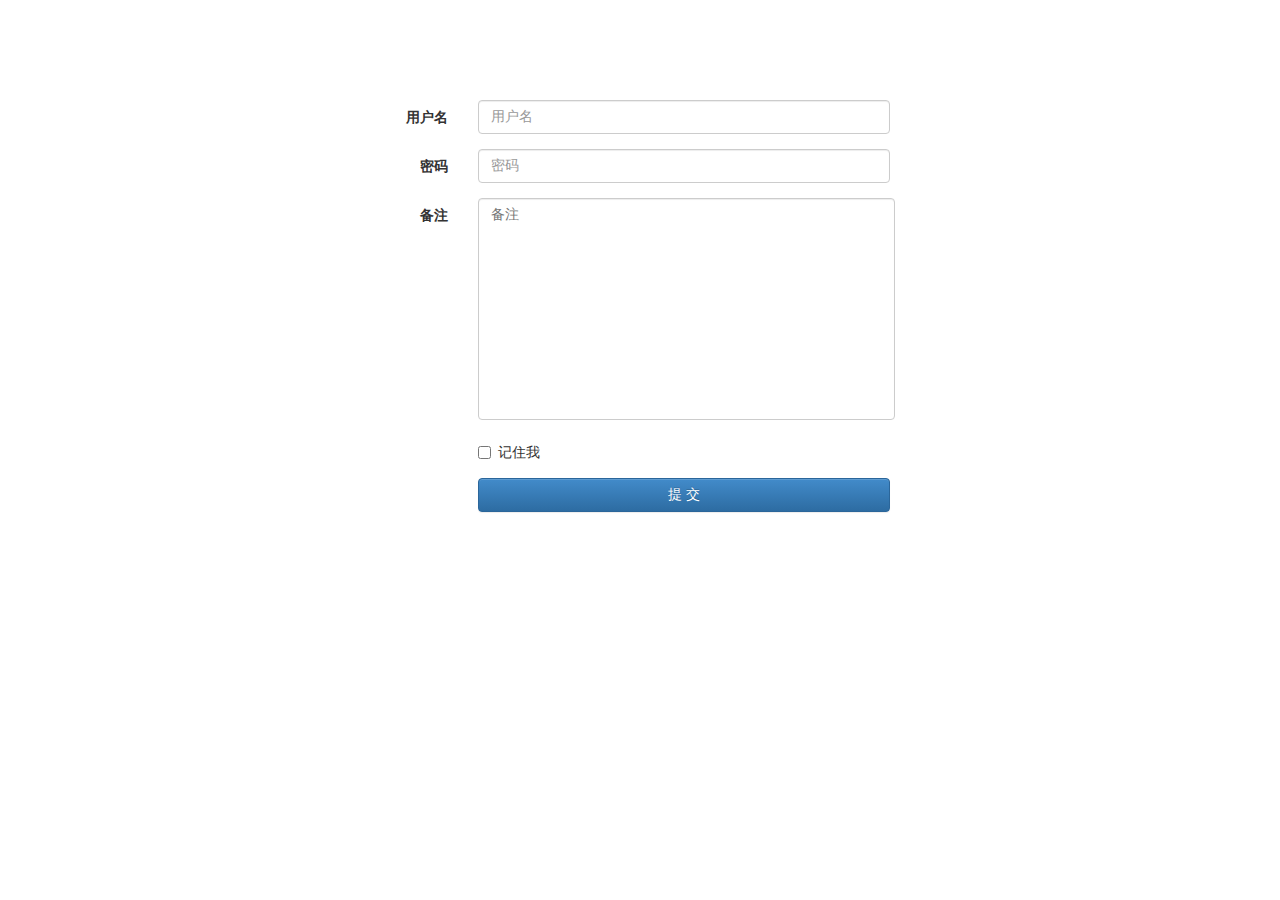
<file: title3/判断用户是否输入.html>
<!DOCTYPE html>
<html>
<head>
    <meta charset="utf-8"/>
    <title>验证用户是否输入</title>
    <link rel="stylesheet" type="text/css" href="../css/bootstrap.min.css" media="all"/>
    <link rel="stylesheet" type="text/css" href="../css/bootstrap-theme.min.css" media="all"/>
    <link rel="stylesheet" type="text/css" href="../css/reset.css" media="all"/>
</head>
<body>
<div class="demo1">
    <form class="form-horizontal user-input" id="form" role="form">
        <div class="form-group">
            <label for="user" class="col-sm-2 control-label">用户名</label>
            <div class="col-sm-10">
                <input type="text" class="form-control" id="user" placeholder="用户名">
            </div>
        </div>
        <div class="form-group">
            <label for="password" class="col-sm-2 control-label">密码</label>
            <div class="col-sm-10">
                <input type="password" class="form-control" id="password" placeholder="密码">

            </div>
        </div>
        <div class="form-group">
            <label for="msg" class="col-sm-2 control-label">备注</label>
            <div class="col-sm-10">
                <textarea class="from-control" name="" id="msg" placeholder="备注" cols="47" rows="10"></textarea>
            </div>
        </div>
        <div class="form-group">
            <div class="col-sm-offset-2 col-sm-10">
                <div class="checkbox">
                    <label>
                        <input type="checkbox">  记住我
                    </label>
                </div>
            </div>
        </div>
        <div class="form-group">
            <div class="col-sm-offset-2 col-sm-10">
                <button id="btn" type="button" class="btn btn-primary btn-block">提 交</button>
            </div>
        </div>
    </form>
</div>
<script>
    (function(){
        var form = document.getElementById('form');
        var input = form.getElementsByTagName('input');
        var textarea = form.getElementsByTagName('textarea');
        var btn1 = document.getElementById('btn1');
        var btn = document.getElementById('btn');
        btn.onclick = function(){
            checkNull();
            return false;
        }
        function init(){
            for(var i = 0; i < input.length; i++){
                input[i].onfocus = function(){
                    error(this, '', 1);
                }
            }
        }
        init();
        function checkNull(){
            for(var i = 0; i < input.length; i++){
                if(input[i].value.length < 1){
                    error(input[i], '不能为空');
                    input[i].className.indexOf('error') == -1 && (input[i].className += ' error');
                }
            }
        }
        function error(o, txt, show){
            if(arguments.length == 3 && show){
                o.tip && (o.tip.style.display = 'none');
            } else {
                if(o.className.search(/error/) == -1){
                    o.tip = over(o, txt);
                } else {
                    o.tip.style.display = 'block';
                }

            }
        }
        function over(o, txt){
            var pop = div('popover right');
            var arr = div('arrow');
            var content = div('popover-content');
            content.appendChild(div('', 'p', txt));
            pop.appendChild(content);
            pop.appendChild(arr);
            o.parentNode.insertBefore(pop, o.nextSibling);
            return pop;
        }
        function div(cls, tag, txt){
            if(!tag){
                tag = cls;
            }
            var d = document.createElement('div' || tag);
            d.className = cls;
            txt && (d.innerHTML = txt);
            return d;
        }

    }());
</script>
</body>
</html>
</file>
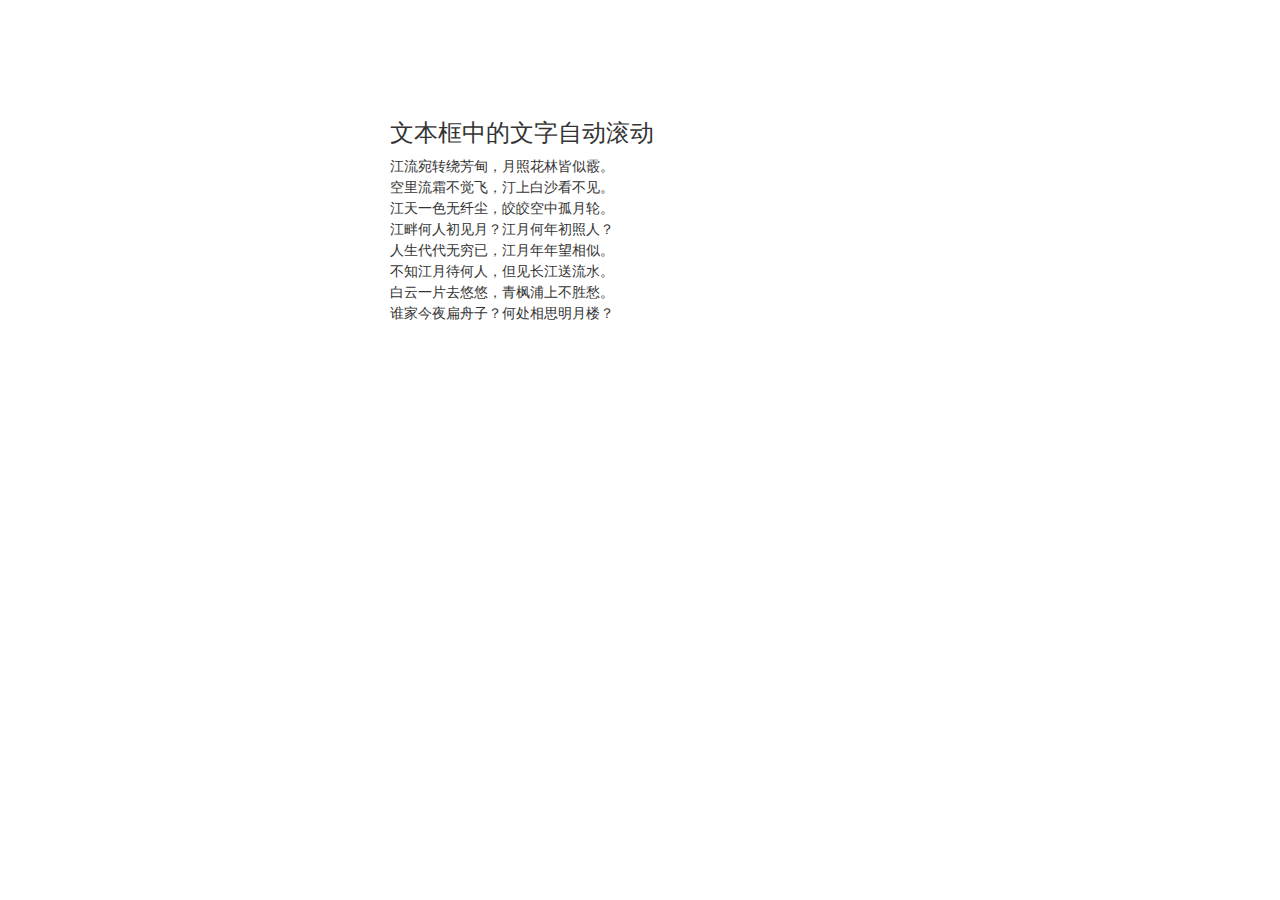
<file: title3/文字自动滚动.html>
<!DOCTYPE html>
<html>
<head>
    <meta charset="utf-8"/>
    <title>段落文本文字自动滚动</title>
    <link rel="stylesheet" type="text/css" href="../css/bootstrap.min.css" media="all"/>
    <link rel="stylesheet" type="text/css" href="../css/bootstrap-theme.min.css" media="all"/>
    <link rel="stylesheet" type="text/css" href="../css/reset.css" media="all"/>
    <style type="text/css">
        .roll{ height:165px; overflow:hidden; }
        .list{ margin:0;}
        .list li{}
    </style>
</head>
<body>
<div class="demo1">
    <h3>文本框中的文字自动滚动</h3>
    <div id="roll" data-rwidth="100" data-rheight="100" class="roll">
        <ul id="ul" class="list" style="">
            <li>滟滟随波千万里，何处春江无月明！</li>
            <li>江流宛转绕芳甸，月照花林皆似霰。</li>
            <li>空里流霜不觉飞，汀上白沙看不见。</li>
            <li>江天一色无纤尘，皎皎空中孤月轮。</li>
            <li>江畔何人初见月？江月何年初照人？</li>
            <li>人生代代无穷已，江月年年望相似。</li>
            <li>不知江月待何人，但见长江送流水。</li>
            <li>白云一片去悠悠，青枫浦上不胜愁。</li>
            <li>谁家今夜扁舟子？何处相思明月楼？</li>
        </ul>
    </div>
</div>
<script>
    (function(){
        var ul = document.getElementById('ul');
        var li = ul.getElementsByTagName('li');
        var len = li.length;

        function auto(){
            act(ul, 'marginTop', -20, function(){
                ul.appendChild(ul.children[0]);
                ul.style.marginTop = 0;
                setTimeout(function(){
                    auto();
                }, 800);
            });
        }
        auto();

        function css(obj, attr){
            if(obj.currentStyle){
                return obj.currentStyle[attr];
            } else {
                return getComputedStyle(obj, null)[attr];
            }
        }
        function act(obj, attr, target, fn){
            clearInterval(obj.timer);
            obj.timer = setInterval(function(){
                var cur = parseInt(css(obj, attr));
                var speed = (target - cur) / 8;
                var stop = true;
                speed = speed > 0 ? Math.ceil(speed) : Math.floor(speed);
                if(target != cur){
                    stop = false;
                }
                obj.style[attr] = speed + cur + 'px';
                if(stop){
                    clearInterval(obj.timer);
                    obj.timer = null;
                    fn && fn.call(obj);
                }
            }, 20);
        }
    }());
</script>
</body>
</html>
</file>
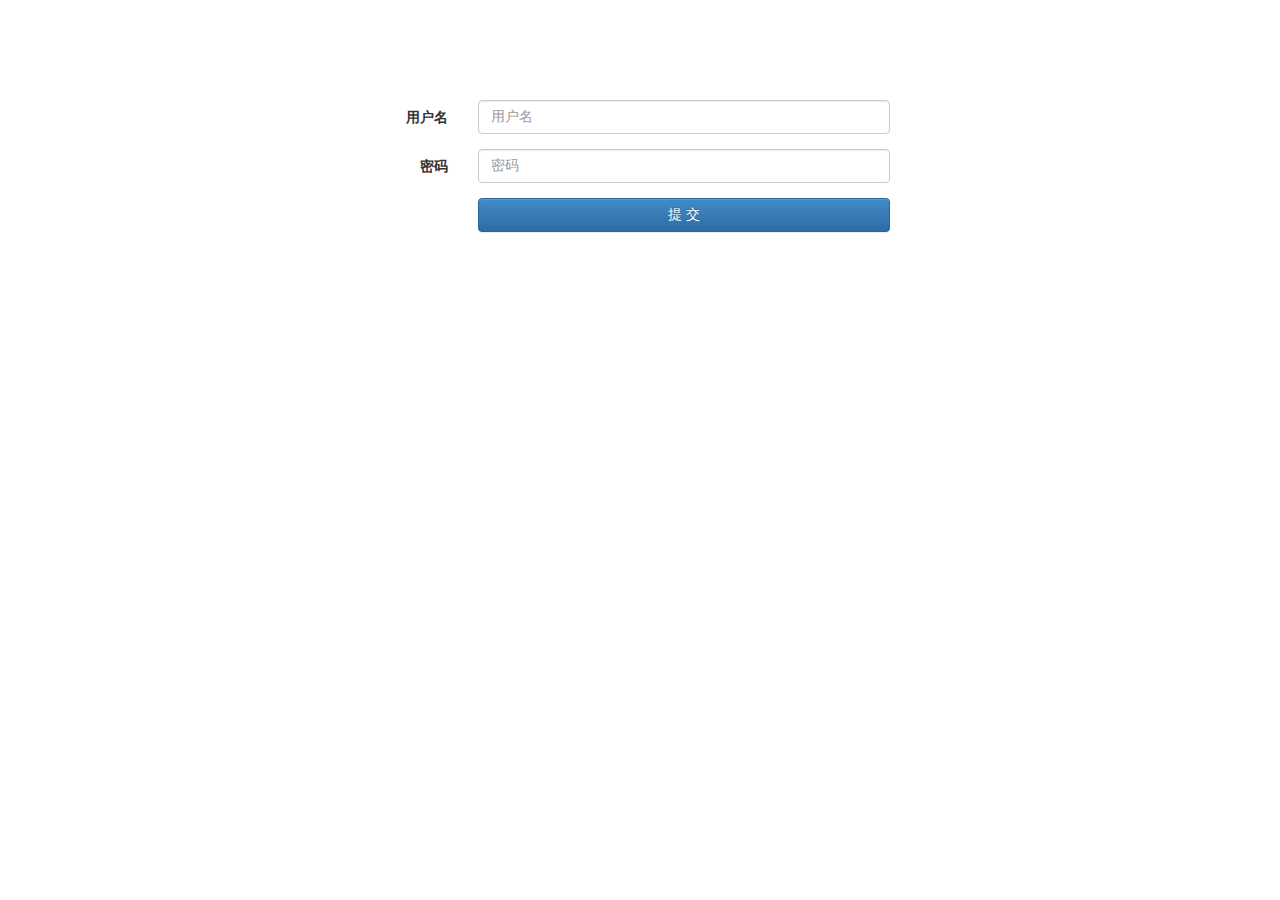
<file: title3/禁止用户粘贴复制.html>
<!DOCTYPE html>
<html>
<head>
    <meta charset="utf-8"/>
    <title>禁止用户复制和粘贴</title>
    <link rel="stylesheet" type="text/css" href="../css/bootstrap.min.css" media="all"/>
    <link rel="stylesheet" type="text/css" href="../css/bootstrap-theme.min.css" media="all"/>
    <link rel="stylesheet" type="text/css" href="../css/reset.css" media="all"/>
</head>
<body>
<div class="demo1">
    <form class="form-horizontal user-input" id="form" role="form">
        <div class="form-group">
            <label for="user" class="col-sm-2 control-label">用户名</label>
            <div class="col-sm-10">
                <input type="text" class="form-control" data-ime="1" id="user" placeholder="用户名">
            </div>
        </div>
        <div class="form-group">
            <label for="password" class="col-sm-2 control-label">密码</label>
            <div class="col-sm-10">
                <input type="password" class="form-control" id="password" placeholder="密码">

            </div>
        </div>
        <div class="form-group">
            <div class="col-sm-offset-2 col-sm-10">
                <button id="btn" type="button" class="btn btn-primary btn-block">提 交</button>
            </div>
        </div>
    </form>
</div>
<script>
    (function(){
        var form = document.getElementById('form');
        var input = form.getElementsByTagName('input');
        for(var i = 0; i < input.length; i++){
            input[i].oncopy = input[i].onpaste = function(){
                return false;
            }
        }
    }());
</script>
</body>
</html>
</file>
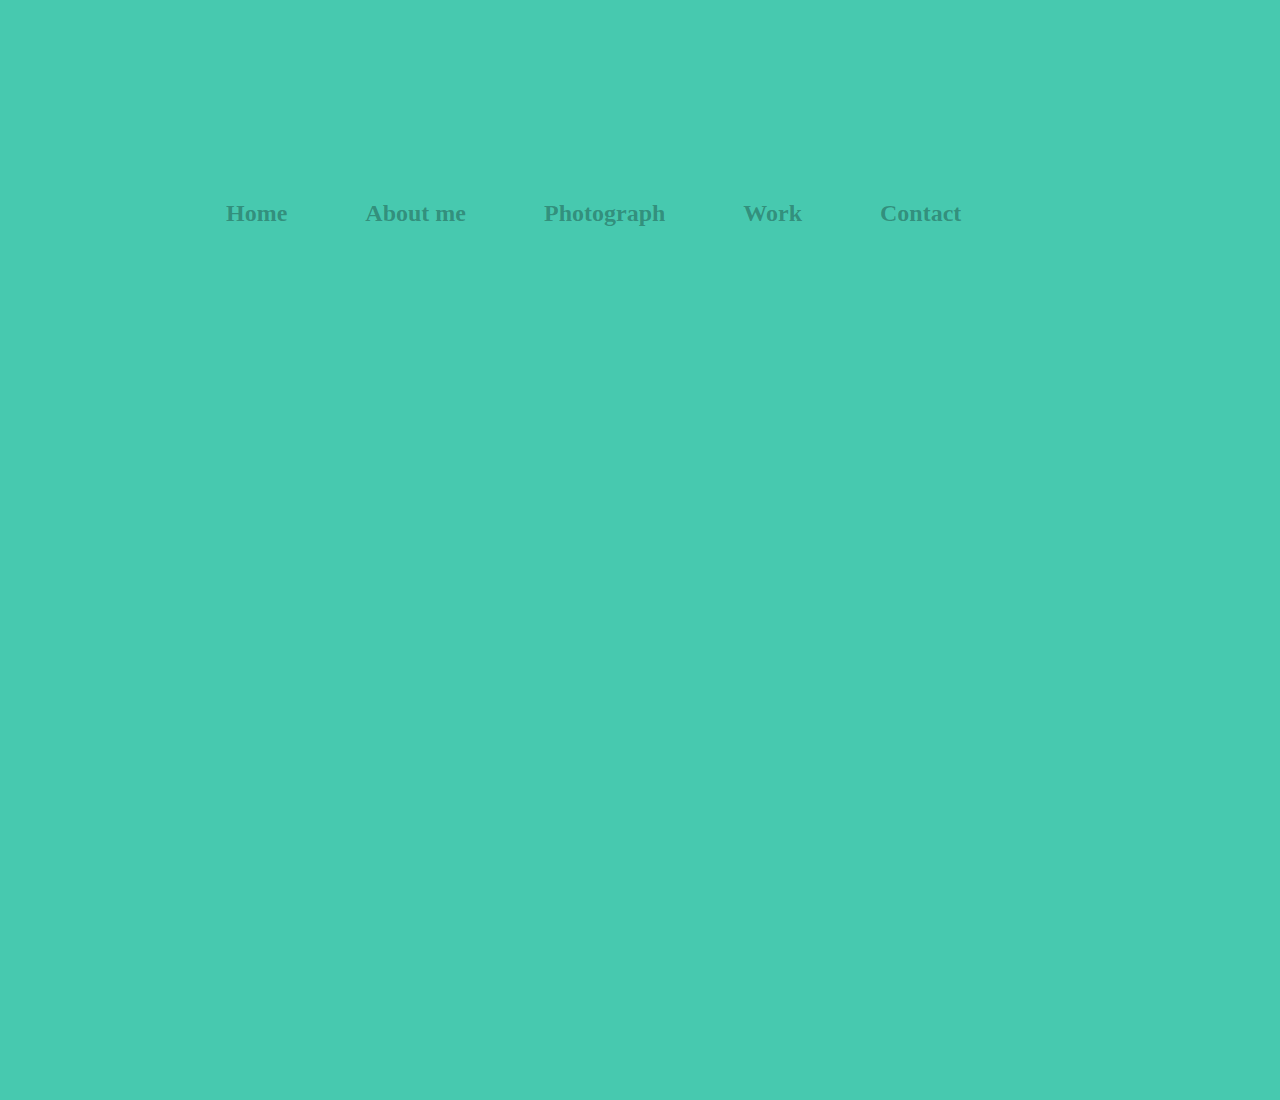
<file: title1/css3动态导航/nav.html>
<!DOCTYPE html>
<html>
	<head>
		<meta charset="UTF-8">
		<meta http-equiv="X-UA-Compatible" content="IE=edge"/>
		<meta name="viewport" content="width=device-width,initial-scale=1"/>	
		<title>css3实现导航列表</title>
		<link rel="stylesheet" type="text/css" href="css/font-awesome.min.css"/>
		<link rel="stylesheet" href="css/style.css" />
	</head>
	<body>
		<div id="nav">
			<ul>
				<li><a href="#" class="tooltip tooltip-1">Home<span class="tooltip-content"><i class="fa fa-home fa-fw"></i></span></a></li>
				<li><a href="#" class="tooltip tooltip-2">About me<span class="tooltip-content"><i class="fa fa-user fa-fw"></i></span></a></li>
				<li><a href="#" class="tooltip tooltip-3">Photograph<span class="tooltip-content"><i class="fa fa-camera fa-fw"></i></span></a></li>
				<li><a href="#" class="tooltip tooltip-4">Work<span class="tooltip-content"><i class="fa fa-briefcase fa-fw"></i></span></a></li>
				<li><a href="#" class="tooltip tooltip-5">Contact<span class="tooltip-content"><i class="fa fa-envelope fa-fw"></i></span></a></li>
			</ul>
		</div>
	</body>
</html>
</file>
<file: css/index.css>
body{background: url(../img/background.png) no-repeat;
		background-size: 100%;
		background-attachment: fixed;}
.wrap{ width:800px;font-size:18px; margin:20px auto 0; padding:40px 20px;background: transparent;
		border: transparent;}

.list{ padding:0 60px;}

.list li{list-style:none; line-height:50px;}

.list li h1{font-size:22px; font-style:normal; 
	font-family:"Hiragino Sans GB","Hiragino Sans GB W3",'微软雅黑';text-align: center;font-weight: 700;}
	
.list li a{ color: #9FB1BA;display:block; padding:5px 8px;transition:all 0.6s;text-align: center;}

.list li a:hover{text-indent:25px; border-radius:5px;
	color: #fff;text-shadow:0 2px 1px #360;background-color: #9FB1BA;
	*background-color:#180F48;background-image:-moz-linear-gradient(top,#391C56,#180F48);
	background-image:-webkit-gradient(linear,0 0,0 100%,from(#391C56),to(#180F48));
	background-image:-webkit-linear-gradient(top,#391C56,#180F48);
	background-image:-o-linear-gradient(top,#391C56,#180F48);
	background-image:linear-gradient(to bottom,#391C56,#180F48);
	background-repeat:repeat-x;border-color:#180F48 #180F48 #387038;
	border-color:rgba(0,0,0,0.1) rgba(0,0,0,0.1) rgba(0,0,0,0.25);
	filter:progid:DXImageTransform.Microsoft.gradient(startColorstr='#ff9FB1BA',endColorstr='#ff9FB1BA',GradientType=1);
	filter:progid:DXImageTransform.Microsoft.gradient(enabled=false);text-decoration:none;}
	
.list li h1 a:hover{ border-radius:5px;color: #fff;text-shadow:0 2px 1px #360;
	background-color: #393;*background-color:#180F48;
	background-image:-moz-linear-gradient(top,#391C56,#180F48);
	background-image:-webkit-gradient(linear,0 0,0 100%,from(#391C56),to(#180F48));
	background-image:-webkit-linear-gradient(top,#391C56,#180F48);
	background-image:-o-linear-gradient(top,#391C56,#180F48);
	background-image:linear-gradient(to bottom,#391C56,#180F48);
	background-repeat:repeat-x;border-color:#180F48 #180F48 #387038;
	border-color:rgba(0,0,0,0.1) rgba(0,0,0,0.1) rgba(0,0,0,0.25);
	filter:progid:DXImageTransform.Microsoft.gradient(startColorstr='#ff62c462',endColorstr='#ff51a351',GradientType=1);
	filter:progid:DXImageTransform.Microsoft.gradient(enabled=false);text-decoration:none;}
	
.sub-dl{ display:none;}

.sub-dl a{ margin-left:25px;}

.sub-dl a:hover{}

.welcome{ text-align:center; padding:30px 0;}
</file>
<file: title2/模仿韩冬梅网站效果/css/style.css>
.wrap{width: 970px;height: 344px;position: relative;overflow: hidden;margin: 20px auto;}
.pre{width: 80px;height: 70px;position: absolute;left: 80px;top: 128px;cursor: pointer;z-index: 5;}
.next{width: 80px;height: 70px;position: absolute;right: 80px;top: 128px;cursor: pointer;z-index: 5;}
.wrap ul{width: 970px;height: 344px;position: absolute;top: 0px;left: 0px;z-index: 1;}
.wrap li{position: absolute;}
.wrap li a{cursor: pointer;}
.pic_0{top: -104px; left: 0; z-index: 1; filter: alpha(opacity=0); opacity: 0; }
.pic_1{ top: 104px; left: 0; z-index: 2; filter: alpha(opacity=60); opacity: 0.6; }
.pic_2{top: 43px; left: 50px; z-index: 3; filter: alpha(opacity=80); opacity: 0.8; }
.pic_3{top: 0; left: 145px; z-index: 4;}
.pic_4{top: 43px; right: 50px; z-index: 3; filter: alpha(opacity=80); opacity: 0.8;}
.pic_5{top: 104px; right: 0; z-index: 2; filter: alpha(opacity=60); opacity: 0.6;}
.pic_6{top: -104px; right: 0; z-index: 1; filter: alpha(opacity=0); opacity: 0; }
.pic_7{top: -104px; right: 0; z-index: 1; filter: alpha(opacity=0); opacity: 0; }
</file>
<file: title2/鼠标移入切换-淡出效果/css/main.css>
.main-promo{
	width: 709px;height: 342px;margin: 50px auto;
	position: relative;background: pink;overflow: 1hidden;
}
.main-promo .font_bottom{
	height: 36px;width: 709px;position: absolute;left: 0;bottom: 0;z-index: 10;
}
.main-promo .font_bottom .switch{
	width: 176px;height: 36px;line-height: 36px;text-align: center;float: left;font-size: 14px;
	background: rgba(0,0,0,0.5);filter: alpha(opacity=50);margin-left: 1px;cursor: pointer;color: white;
}
.main-promo .font_bottom .switched{background: rgba(255,0,0,0.5);filter: alpha(opacity=50)}
.main-promo .pic_show{position: absolute;left: 0;bottom: 0;width: 709px;height: 342px;}
</file>
<file: title1/css/task1.css>
body{
	padding: 0px;
	margin: 0px;
}
#wrap{
	width: 100%;
	background-color: #d1c4f1;
	min-width: 870px;
}
#head{
	width: 100%;
	background-color: #060126;
	height: 70px;
}
#logo{
	float: left;
    text-align: center;
    width: 200px;
    padding-left: 0px;
}
.lead li{
	float: left;
	padding:15px;
	margin:0; 
    list-style-type: none;
    
}
#lead ul{
	float: right;
	text-align: center;
	font-size: 12px;
	color: #EAE4E4;
}
.lead a:link{
	text-decoration: none;
	color: #EAE4E4;
	/*background-color: #d6d6d6;*/
}
.lead a:hover{
	text-decoration: none;
	color: #DD3F3F;
}
.lead a:visited{
	text-decoration: none;
	color: #706C6C;
}
.ul_li{
	list-style-type: square;
	padding-right: 2px;
}
#content{
	/*width: 90%;*/
	line-height: 1.5em;
	font-size: 17px;
	font-family: "黑体";
	min-width: 766px;
	position: relative;
	/*margin: 20px;*/
}
.content1,.content2,.picture,.content3{
	padding-top: 10px;
	padding-left: 20px;
	padding-right: 20px;
	padding-bottom: 20px;
	box-shadow: 1px 1px 1px #848484;
	background-color: #FFFFFF;
	margin: 20px;
}
.content1 h4,.content2 h4,.content3 h4{
	margin: 0px 0px 5px 0px;
	padding: 0px;
	color: #989797;
}
.content1 p,.content2 p,.content3 p{
	font-size: 14px;
	margin-top: 0px;
	color: #989797;
}
.content2 ul li{
	display: inline;
}
.img1{
	margin: 15px 0px;
	border-style: none;
	width: 320px;
	height: 200px;
	display: block;
}
.picture div{
	width: 80%;
	height: 70%;
	text-align: center;
	border-style: solid;
	border-width: 1px;
	border-color: #CBC3C3;
	font-size: 13px;
	margin:0 auto;
}
.picture div img{
	width: 90%;
	height: 80%;
}
.content3 table{
	width: 100%;
	text-align: left;
	font-size: 12px;
	border-style: solid;
	border-width:0px 1px 1px 0px;
	border-color: #D8CECE;

}
.content3 table td,.content3 table th{
	border-style: solid;
	border-width: 1px 0px 0px 1px;
	border-color: #D8CECE;
	padding-left:4px;
}
.content3 table th{
	background-color: #302F2F;
	color: #ffffff;
	font-size: 13px;
}
.sum{
	background-color: #D8CECE;
	color: #000000;
}
aside{
	padding-top: 10px;
	padding-left: 20px;
	padding-right: 20px;
	padding-bottom: 20px;
	border-width: 0px 2px 2px 0px;
	box-shadow: 1px 1px 1px #848484;
	background-color: #FFFFFF;
	margin: 20px 40px 20px 20px;
	font-size: 14px;
	position: absolute;
	top:-20px;
	right: -20px;
	width: 350px;
}
aside h2{
	border-left: solid 3px #BBB8B8;
	padding-left: 10px;
	padding-top: 8px;
	font-size: 15px;
	height: 30px;
}
aside table td{
	text-align: right;
}
aside table{
	margin-left: 0px;
}
.td1{
	text-align: left;
	padding-left: 10px;
}
.submit{
	font-size: 16px;
	font-weight: 700;
	color: #ffffff;
	width: 100%;
	height: 40px;
	background-color: #5653DE;
	border-radius: 10px;
}
#foot{
	height: 70px;
	background-color: #000000;
	color: #ffffff;
	text-align: center;
	line-height: 70px;
}
.right{
    margin-right: 410px;
	width: auto;
	min-width: 400px;
	
	
}
</file>
<file: title1/css/task3.css>
body{
	margin: 0px;
	padding: 0px;
}
#container{
	width: 100%;
	margin: 0 auto;
	min-width: 1280px;
}
#header{
	height: 57px;
	width: 100%;
	min-width: 900px;
	/*background-color: blue;*/
}
#header img{
    float: left;
	margin:13px 13px 13px 60px;
	line-height: 57px;
}
.newworld{
	margin-top: 0px;
	display: inline-block;
	font-size: 21px;
	font-family: 黑体;
/*	background-color: pink*/;
	line-height: 57px;
}
.nav{
	/*display: table;*/
	/*vertical-align: middle;*/
	margin-top: 0px;
	margin-left: 0px;
	float: right;
	margin-right: 80px;
	list-style-type: none;
	height: 57px;
	/*background-color: green;*/
}
.nav li{
	float: left;
	/*background-color: pink;*/
	font-size: 14px;
	font-family: 微软雅黑;
	color: rgb(120,123,131);
	margin-right: 35px;
	margin-top: 16px;
	margin-left: 0px;
	padding: 0px;
	height: 40px;
	width: 56px;
	text-align: center;
}
#first{
	margin-right: 20px;
}
.top_login{
	position: relative;
	top: -30px;
	right: 50px;
}
.top_logina{
	position: relative;
	left: 20px;
	top: -83px;
	font-size: 14px;
	color: rgb(234,111,110);
}
.login{
	width: 115px;
	height: 57px;
	background-image: url(../img/顶部_04.jpg);
	display: inline-block;
	position: absolute;
	right: 70px;
	font-size: 14px;
	font-family: 微软雅黑;
	color: rgb(234,111,110);
	/*padding-left: 45px;*/
	/*padding-top: 20px;*/
	/*background-color: pink;*/

}
#first a{
	width: 50px;
}
.login span{
	display: inline-block;
	margin-left: 20px;
	margin-top: 14px;
}
a:hover{
	color: rgb(234,111,110);
	border-bottom: 4px solid rgb(234,111,110);
}
.login a{
	text-decoration: none;
	height: 55px;
	display: inline-block;
	border-style: none;
}
.top_logina:hover{
	border-style: none;
}
li a{
	text-decoration: none;
	display: inline-block;
	height: 40px;
	color: rgb(120,123,131);
}
/*li:hover{
	color: rgb(234,111,110);
}
a:visited, a:link, a:active{
	color: rgb(120,123,131)
}*/

#one{
	background-image: url(../img/图片一_02.jpg);
	background-size: 100%;
	background-repeat: no-repeat;
	height: 691px;
	min-width: 900px;
}

.opacity{
	height: 691px;
	opacity:0.2;
    filter: alpha(opacity=30);
    background-color:#000;
}
.Time{
	padding: 0px;
	width: ;
	height: 72px;
	color:#fff;
	font-size: 60px;
	font-family: 微软雅黑;
	margin-left: 110px;
	position: relative;
	top:-475px;
}

.newtime{
	font-size: 21px;
	line-height: 30px;
	font-family: 微软雅黑;
	color: #fff;
	position: relative;
	top:-465px;
	margin-left: 115px;
}

button{
	width: 330px;
	height: 64px;
	background-color: rgb(231,79,77);
	color: #fff;
	font-size: 30px;
	font-family: 微软雅黑;
	position: relative;
	top: -435px;
	margin-left: 115px;
	border: none;
}
#two{
	height: 250px;
	
	background-size: 100%;
	background-repeat: no-repeat;
	margin-left: 10px;
	background-image: url(../img/twobc.png);
}

.one,.two,.three,.four{
	margin: 0px;
	border: none;
	display: inline-block;
	width: 24.5%;
	height: 51px;
    margin-top: 120px;
    font-size: 14px;
    font-family: 黑体;
    color: #767777;
    text-align: center;
    line-height: 18px;
}
.one{
	background: url(img/task_1_7_1-(1)_06.jpg);

}
.one,.two,.three{
/*	margin-left: 50px;*/
	border-right: 3px solid #767777;
}
.four{
	padding-left: 2px;
}
#three{
	height: 360px;
	background-color: rgb(237,237,237);
	text-align: center;
	font-size: 54px;
	font-family: 黑体;
	color: rgb(161,161,161);
}
div.img{
	position: relative;
	top: 82px;
}
.three_content{
	position: relative;
	top: 110px;
}

#four{
	background-image: url(../img/map.png);
	background-size: 100%;
	background-repeat: no-repeat;
	height: 340px;
	text-align: center;
}
.FNC{
	font-size: 21px;
	font-family: 微软雅黑;
	color: #fff;
	position: relative;
	top: 50px;
}
.foot_line{
	font-size: 30px;
	color: #fff;
	font-weight: 500;
	font-family: 黑体;
	position: relative;
	top: 50px;
}
.everycity{
	font-size: 14px;
	font-family: 微软雅黑;
	color: #fff;
	position: relative;
	top: 60px;
}
.city{
	margin: 80px;
}
select{
	width: 200px;
	height: 35px;
	font-size: 14px;
	color: #a8aaaa;
	font-family: 微软雅黑;
	padding-left: 10px;
	margin-left: 20px;
	-moz-appearance: none;
    -webkit-appearance: none;
	background: #fff url(../img/el.png) no-repeat scroll right 8px center;
	border-style: none;
}

select:focus{
	border-style: none;
	border: 1px solid deeppink;
}
/*select:hover{
	border: 1px solid rgb(231,79,77);
}*/
.search{
	width: 200px;
	height: 35px;
	background-color: rgb(190,79,72);
	color: #fff;
	font-size: 14px;
	border-style: none;
	margin-left: 20px;
	cursor: pointer;
	-webkit-appearance: none;
}
option{
	/*background-color:rgb(231,79,77) ;
	color: #fff;*/
	-webkit-appearance:none;appearance:none;
}

#five{
	background-color: rgb(247,247,274);
	height: 500px;
	text-align: center;
	padding-top: 100px;
}
.activity{
	height: 390px;
	width: 218px;
	display: inline-block;
	text-align: center;
	position: relative;
	margin: 20px;
}
.activityCreaption h1{
	font: 16px/13px "Microsoft YaHei UI";
  	color: #000;
}
.activityCreaption h2{
	font:13px/13px "Microsoft YaHei UI";
  	color: #9f9f9f;
}
.activity img{
	position: absolute;
  	top: 0;
  	display: block;
  	padding: 12px 7px;
}
.activityCreaption{
	 position: absolute;
  bottom: 0;
  width: 100%;
  height: 53px;
  text-align: center;
  transition: 1s;
}
.activity:hover .activityCreaption{
	position: absolute;
	top: 0px;
	left: 13px;
	line-height: 10px;
	transition: 1s;
	text-align: center;
}
.activity:hover img{
	position: absolute;	
	top: 53px;
	transition: 1s;
}
.activity:hover .activityCreaption h1{
	font-size: 22px;
	letter-spacing: 1em;
	transition: 1s;
}
/*#six{
	position: relative;
}*/
.six_left{
	float: left;
	width: 880px;
	height: 560px;
	background:url(../img/part6.png) no-repeat;
	background-size: 880px 560px;
	margin: 0px;
	text-align: center;
	justify-content:center;
	align-items:center;
	display:-webkit-flex;
}
.six_right{
	float: left;
	width: 400px;
	height: 560px;
	margin: 0px;
	padding: 0px;
	justify-content:center;
	align-items:center;
	display:-webkit-flex;
}
.six_new{
	color: #fff;
	font-family: 微软雅黑;
	position: relative;	
}
.six_01{
		text-align: center;
		font-family: 微软雅黑;
}
.six_new span{
	display: block;
	
}
.six_world{font-size: 50px;
	line-height: 40px;
}
.six_time{font-size: 160px;line-height: 150px;}
.six_beijing{font-size: 22px;}

.sanjiao{
	width: 0;height: 0;
	border-width: 10px 30px 10px 0px;
	border-style: solid;
	border-color: transparent #fff transparent transparent;
	position: absolute;
	top:50%;right: -248px;
}

.six_01 h3{
	font-size: 20px;
	font-family: "arial, helvetica, sans-serif";
	position: relative;
	padding-left: 65px;
}
.six_01 h3 span{color: red;display: inline-block;margin-left: 13px;}
.six_line{display: inline-block;border-left: 1px solid #000000;height:20px;width: 30px;
	transform:rotateZ(45deg) scale(1.414);position: absolute;top: 20px;
}
.six_right_center{
	display: inline-block;font-size: 12px;color: rgb(180,180,195);width: 300px;
	padding-left: 60px;line-height: 2.5em;text-align: center;
}
.six_more{
	border: 1px #e25c60 solid;
	display: inline-block;padding: 5px 25px;
	font-size: 14px;font-family: 微软雅黑;color: #e25c60;
	margin-top: 30px;margin-left: 50px;
}
.six_more:hover{
	cursor: pointer;
	border-radius: 30px;
}
.s{margin-left: 50px;margin-top: 20px;}
.s0,.s1{width: 10px;height: 10px;border-radius: 0.5em;display: inline-block;
	margin: 6px;}
.s0{
	background: rgb(180,180,195);
}
.s1{border: 1px solid rgb(180,180,195);}


.right{
    height: 560px;
    margin-left: 68%;
    text-align: center;
}

.right .wrapper{
    width: 300px;
    height: 300px;
    margin: 0 auto;
    position: relative;
    top: 130px;
}

.right .wrapper .mes{
    display: none;
}

.right .wrapper .mes-1{
    display: block;
}
.right .wrapper .mes p{
    margin: 0;
}
.right .wrapper .mes p:first-child{
    font-size: 20px;
    font-weight: 700;
    margin-bottom: 30px;
}
.right .wrapper .mes p:first-child>span{
    color: #BE4F48;
}
.right .wrapper .mes p:last-child{
    text-align: left;
    line-height: 25px;
    font-size: 14px;
    color: #B3AFAC;
    margin-bottom: 60px;
    
    transition: color 0.4s ease-in-out;
}

.right .wrapper .mes p:last-child:hover{
    color: #33363F;
}

.right .wrapper .button{
    width: 100px;
    height: 35px;
    font-size: 13px;
    display: inline-block;
    line-height: 35px;
    border: 1px solid #BE4F48;
    color: #BE4F48;
    background-color: #fff;
    cursor: pointer;
    
    transition: all 0.4s ease-in-out;
}

.right .wrapper .button:hover{
    color: #fff;
    border-radius: 18px;
    background-color: #BE4F48;
}

.right .wrapper input[type="radio"]{
    width: 10px;
    height: 10px;
    position: relative;
    top: 320px;
    z-index: 10;
    opacity: 0;
    cursor: pointer;
}
.right .wrapper .list{
    height: 10px;
    width: 10px;
    border: 1px solid #6C5C5C;
    border-radius: 5px;
    display: inline-block;
    position: relative;
    top: 300px;
    z-index: 1;
}
.right .wrapper .list:first-of-type{
    background-color: #6C5C5C;
}

.right .wrapper input[type="radio"]:checked~.list{
    background-color: #fff;
}
.right .wrapper input[type="radio"]:checked~.mes{
    display: none;
}
.right .wrapper input[type="radio"]:nth-of-type(1):checked~.list:nth-of-type(1){
    background-color: #6C5C5C;
}
.right .wrapper input[type="radio"]:nth-of-type(1):checked~.mes-1{
    display: block;
}
.right .wrapper input[type="radio"]:nth-of-type(2):checked~.list:nth-of-type(2){
    background-color: #6C5C5C;
}
.right .wrapper input[type="radio"]:nth-of-type(2):checked~.mes-2{
    display: block;
}
.right .wrapper input[type="radio"]:nth-of-type(3):checked~.list:nth-of-type(3){
    background-color: #6C5C5C;
}
.right .wrapper input[type="radio"]:nth-of-type(3):checked~.mes-3{
    display: block;
}


#section-8{
    width: 100%;
    height: 800px;
    text-align: center;
    background-color: #F7F8FC;
}
#section-8 .top{
    width: 100%;
    height: 300px;
    text-align: center;
}
#section-8 .top .mes{
    position: relative;
    top: 100px;
}
#section-8 .top .mes p{
    margin: 0;
}
#section-8 .top .mes p:nth-of-type(1){
	font-size: 20px;
}
#section-8 .top .mes p:nth-of-type(2){
	font-size: 14px;
	color: #B3AFAC;
}
#section-8 .top .mes span{
	color: transparent;
	display: inline-block;
	width: 30px;
	height: 10px;
	margin: 10px;
	border-top: 2px solid #E44F4B;
	
	transition: width 0.4s ease-in-out; 
}
#section-8 .top .mes span:hover{
	width: 200px;
}
#section-8 .left{
    width: 30%;
    height: 400px;
    display: inline-block;
    font-size: 20px;
    text-align: left;
    float: left;
    margin-left: 100px;
    
}
#section-8 .left .mes{
    width: 350px;
    height: 130px;
}
#section-8 .left .mes span{
    font-size: 14px;
    color: #B3AFAC;
    float: right;
    cursor: pointer;
}
#section-8 .left .mes p:nth-of-type(1){
    font-size: 16px;
    color: #6C5C5C;
}
#section-8 .left .mes p:nth-of-type(2){
    font-size: 14px;
    color: #B3AFAC;
    margin-bottom: 0;
}
#section-8 .right{
	position: relative;
	top:40px;
    width: 700px;
    height: 400px;
    display: inline-block;
    font-size: 20px;
    text-align: left;
    font-size: 0;
    float: left;
    margin-left: 20px;
    margin-top: -40px;
}

#section-8 .right input[type="text"]:focus,#section-8 .right textarea:focus{
    border: 1px solid #E3E3E3;
    background-color: #fff;
}

#section-8 .right input[type="text"]{
    height: 40px;
    width: 300px;
    font-size: 14px;
    color: #4E3A4F;
    box-sizing: border-box;
    margin: 10px;
    padding: 10px;
    border: 0;
    outline: 0;
    background-color: #E3E3E3;
}

#section-8 .right textarea{
    width: 620px;
    height: 160px;
    font-size: 14px;
    color: #4E3A4F;
    box-sizing: border-box;
    margin: 10px;
    padding: 10px;
    border: 0;
    outline: 0;
    background-color: #E3E3E3;
    resize:none;
}

#section-8 .right input[type="submit"]{
    width: 620px;
    height: 40px;
    font-size: 14px;
    color: #4E3A4F;
    text-align: center;
    box-sizing: border-box;
    margin: 10px;
    border: 0;
    outline: 0;
    background-color: #E3E3E3;
    
    -webkit-transition: all 0.4s ease-in-out;
    -moz-transition: all 0.4s ease-in-out;
    transition: all 0.4s ease-in-out;
}

#section-8 .right input[type="submit"]:hover{
    border-radius: 5px;
    box-shadow: 1px 1px 1px #B3AFAC,-1px -1px 1px #B3AFAC;
}


#section-9{
    width: 100%;
    height: 400px;
    text-align: center;
    background-color: #33363F;
}
#section-9 .mes{
    width: 100%;
    height: 150px;
    color: #F7F8FC;
    display: inline-block;
    margin-top: 80px;
}
#section-9 .mes p:first-child{
    font-size: 20px;
}
#section-9 .mes p:last-child{
    font-size: 14px;
}
#section-9 .text{
    width: 100%;
    height: 40px;
    display: inline-block;
    font-size: 0;
}
#section-9 .text input[type="email"]{
    width: 500px;
    height: 40px;
    font-size: 15px;
    box-sizing: border-box;
    padding-left: 10px;
    color: #75757F;
}
#section-9 .text input[type="email"]:focus{
    outline: 0;
}
#section-9 .text input[type="submit"]{
    width: 100px;
    height: 40px;
    font-size: 16px;
    color: #fff;
    letter-spacing: 5px;
    border: 0;
    box-sizing: border-box;
    background-color: #75757F;
    
    transition: background-color 0.4s ease-in-out;
}
#section-9 .text input[type="submit"]:hover{
    background-color: #5E5E68;
}
#section-9 .icon{
    width: 100%;
    height: 50px;
    color: #fff;
    font-size: 30px;
    display: inline-block;
    position: relative;
    top: 30px;
}
#section-9 .icon i{
    display: inline-block;
    width: 50px;
    height: 50px;
    line-height: 50px;
    vertical-align: middle;
    margin: 0;
    cursor: pointer;
    
    transition: font-size 0.4s ease-in-out;
}
#section-9 .icon i:hover{
    font-size: 35px;
}




footer{
    width: 100%;
    height: 60px;
    text-align: center;
    background-color: #30303A;
}
footer .mes,footer .back{
    width: 300px;
    height: 60px;
    line-height: 60px;
    text-align: center;
    color: #fff;
    font-size: 10px;
}
footer .mes{
    float: left;
}
footer .mes span{
    cursor: pointer;
}
footer .back{
    float: right;
}
footer .back a{
    text-decoration: none;
    color: #fff;
    
    transition: color 0.4s ease-in-out;
}
footer .back a:hover{
    color: #75757F;
}
</file>
<file: title1/css3动态导航/css/style.css>
/*global*/
html{width: 100%;height: 100%;
	-webkit-text-size-adjust: none;/*文本大小不会根据设备尺寸进行调整*/
	-moz-text-size-adjust: none;
	-ms-text-size-adjust: none;
	-o-text-size-adjust: none;}
	
body{margin: 0;padding: 0;
	width: 100%;height: 100%;
	background: #47c9af;
	color: #74777b;
	font-weight: 500;
	font-size: 1.5em;
	font-family: arial castellar sans-serif;
}

ul{list-style: none;
	margin: 0;padding: 0;
}

a:link,a:visited{
	text-decoration: none;
	outline: none;/*外边框*/
}
/*填充不影响原本盒子的大小*/
*,*:before,*:after{
	-webkit-box-sizing: border-box;
	-moz-box-sizing: border-box;
	-ms-box-sizing: border-box;
	-o-box-sizing: border-box;
	box-sizing: border-box;	
}

*:before,*:after{
	display: block;
	content: "";
}
*:after{
	clear: both;
}

/*Navgitor*/
#nav{
	width: 900px;
	height: 300px;
	margin: 200px auto 100px;
	font-weight: 800;
}

#nav ul li{
	display: inline-block;
	margin: 0 1.5em;
}
#nav ul li a{
	color: rgba(0,0,0,0.3);
	display: inline-block;
	-webkit-transition: color 0.3s; 
}

#nav a:hover,
#nav a:focus{
	color:#fff;
}

/*圆形气泡*/
.tooltip{
	position: relative;
	z-index: 999;
}
.tooltip-content{
	width: 80px;
	height: 80px;
	background: #FFFFFF;
	text-align: center;
	position: absolute;
	bottom: 100%;
	left: 50%;
	margin-left: -40px;
	z-index: 9999;
	border-radius: 50%;
	padding-top: 20px;
	margin-bottom: 15px;
	pointer-events:none;/*鼠标事件拜拜*/
	color: #47c9af;
	opacity: 0;
}

.tooltip-content i{
	opacity: 0;
}
.tooltip:hover .tooltip-content,
.tooltip:hover .tooltip-content i{
	opacity: 1;
}

.tooltip-content::after{
	content: "";
	position: absolute;
	top: 100%;
	left: 50%;
	background: url(../img/tooltip1.svg) no-repeat center center;
	width:30px;
	height: 20px;
	/*background-color: pink;*/
	margin: -7px 0 0 -15px;
	background-size: 100%;
}

.tooltip-1 .tooltip-content {
	-webkit-transform: translate3d(0,10px,0) rotate3d(1,1,1,45deg);
	-moz-transform: translate3d(0,10px,0) rotate3d(1,1,1,45deg);
	-ms-transform: translate3d(0,10px,0) rotate3d(1,1,1,45deg);
	-o-transform: translate3d(0,10px,0) rotate3d(1,1,1,45deg);
	transform: translate3d(0,10px,0) rotate3d(1,1,1,45deg);
	-webkit-transform-origin: center bottom;
	-moz-transform-origin: center bottom;
	-o-transform-origin: center bottom;
	-ms-transform-origin: center bottom;
	transform-origin: center bottom;
	-webkit-transition: all .3s;
	transition: all .3s;
}
.tooltip-1 .tooltip-content i {
	-webkit-transform: translate3d(0,10px,0) rotate3d(1,1,1,45deg) scale3d(0,0,1);
	-moz-transform: translate3d(0,10px,0) rotate3d(1,1,1,45deg) scale3d(0,0,1);
	-ms-transform: translate3d(0,10px,0) rotate3d(1,1,1,45deg) scale3d(0,0,1);
	-o-transform: translate3d(0,10px,0) rotate3d(1,1,1,45deg) scale3d(0,0,1);
	transform: translate3d(0,10px,0) rotate3d(1,1,1,45deg) scale3d(0,0,1);
	-webkit-transition: all .3s;
	-ms-transition: all .3s;
	transition: all .3s;
}

.tooltip-2 .tooltip-content{
	-webkit-transform: translate3d(0,10px,0);
	-moz-transform: translate3d(0,10px,0);
	-ms-transform: translate3d(0,10px,0);
	-o-transform: translate3d(0,10px,0);
	transform: translate3d(0,10px,0);
	-webkit-transition: all .3s;
	transition: all .3s;
}
.tooltip-2 .tooltip-content i{
	-webkit-transform: translate3d(0,10px,0);
	-moz-transform: translate3d(0,10px,0);
	-ms-transform: translate3d(0,10px,0);
	-o-transform: translate3d(0,10px,0);
	transform: translate3d(0,10px,0);
	-webkit-transition: all .3s;
	transition: all .3s;
}

.tooltip-3 .tooltip-content{
	-webkit-transform: translate3d(0,10px,0) rotate3d(0,1,0,90deg);
	-ms-transform: translate3d(0,10px,0) rotate3d(0,1,0,90deg);
	-moz-transform: translate3d(0,10px,0) rotate3d(0,1,0,90deg);
	-o-transform: translate3d(0,10px,0) rotate3d(0,1,0,90deg);
	transform: translate3d(0,10px,0) rotate3d(0,1,0,90deg);
	-webkit-transform-origin: center bottom;
	-moz-transform-origin: center bottom;
	-o-transform-origin: center bottom;
	-ms-transform-origin: center bottom;
	transform-origin: center bottom;
	-webkit-transition: all .3s;
	transition: all .3s;
}
.tooltip-3 .tooltip-content i{
	-webkit-transform: scale3d(0,0,1);
	-moz-transform: scale3d(0,0,1);
	-ms-transform: scale3d(0,0,1);
	-o-transform: scale3d(0,0,1);
	transform: scale3d(0,0,1);
	-webkit-transition: all .3s;
	transition: all .3s;
}

.tooltip-4 .tooltip-content{
	-webkit-transform: translate3d(0,-20px,0);
	-ms-transform: translate3d(0,-20px,0);
	-moz-transform: translate3d(0,-20px,0);
	-o-transform: translate3d(0,-20px,0);
	transform: translate3d(0,-20px,0);
	-webkit-transition: all .3s;
	transition: all 0.3s;
}
.tooltip-4 .tooltip-content i{
	-webkit-transform: translate3d(0,25px,0);
	-ms-transform: translate3d(0,25px,0);
	-moz-transform: translate3d(0,25px,0);
	-o-transform: translate3d(0,25px,0);
	transform: translate3d(0,25px,0);
	-webkit-transition: all .3s;
	transition: all 0.3s;
}

.tooltip-5 .tooltip-content{
	-webkit-transform: scale3d(0,0,1) rotateY(0deg);
	-moz-transform: scale3d(0,0,1) rotateY(0deg);
	transform: scale3d(0,0,1) rotateY(0deg);
	-webkit-transform-origin: center bottom;
	-moz-transform-origin: center bottom;
	-o-transform-origin: center bottom;
	-ms-transform-origin: center bottom;
	transform-origin: center bottom;
	-webkit-transition: opacity 0.3s, -webkit-transform 0.3s;
	transition: opacity 0.3s, transform 0.3s;
}
.tooltip-5 .tooltip-content i{
	-webkit-transform: translate3d(0,25px,0);
	-ms-transform: translate3d(0,25px,0);
	-moz-transform: translate3d(0,25px,0);
	-o-transform: translate3d(0,25px,0);
	transform: translate3d(0,25px,0);
	-webkit-transition: all .3s;
	transition: all 0.3s;
}
.tooltip:hover .tooltip-content,
.tooltip:hover .tooltip-content i{
	opacity: 1;
	pointer-events: auto;	
	-webkit-transform: translate3d(0,0,0) rotate3d(1,1,1,0) scale3d(1,1,1);
	transform: translate3d(0,0,0) rotate3d(1,1,1,0) scale3d(1,1,1);
}
.tooltip:hover .tooltip-content,
.tooltip:hover .tooltip-content i {
   transform: scale3d(1,1,1) rotateY(0deg);
}
</file>
<file: title2/模仿淘宝便民服务/css/style.css>
/*reset css*/
html, body, div, span,i,{
    margin:0;
    padding:0;
    border:0;
    outline:0;
    font-size:100%;
    vertical-align:baseline;
    background:transparent;
}

body {
    line-height:1;
}

:focus {
	outline: 1;
}

a {
	width: 61px;height: 70px;
    margin:0;
    padding:0;
    border:0;
    font-size:100%;
    vertical-align:baseline;
    background:transparent;
    text-decoration: none;
}
/*main css*/
.box{width: 300px;height: 265px;background: #F7F3F6;position: relative;overflow: hidden;margin: 50px auto;padding: 10px;}
.info{display: block;font-family: "黑体";font-size: 18px;font-weight: bold;color: #5A5B5B;margin:5px auto 5px;}
.box_div{width: 61px;height: 70px;background: #FFF;display:inline-block ;margin: 5px;text-align: center;
box-shadow:0 0 1px #848484;border-radius: 3px;box-sizing: border-box;padding: 8px 10px;}
p:hover{color: #EE430A;}
p{margin-top: 0px;padding-top: 8px;font-size: 13px;color: #676767;}
.fa{color: #EE430A;position: relative;opacity: 1;}
</file>
<file: title1/css/paper.min.css>
*{margin:0;padding:0}body{}.wrap{width:980px;height:1386px;margin:0 auto;background-color:#fff}#head{border-bottom:2px #938e8c solid;font:12px 黑体;width:892px;margin:0 auto}.font{display:inline-block;background-color:#d45d5c;color:#ffffff;width:110px;height:61px}.tt{display:inline-block;padding:0;margin-top:47px;margin-left:6px}.lost{float:right;color:#d45d5c}#content{width:892px;margin:30px auto}.picture1{width:641px;height:301px;float:left;background-image:url("../img/imtangje.jpg");background-size:641px 301px}.green,.pink{height:301px;width:191px;opacity:0.3}.green{background-color:green;float:left}.pink{background-color:pink;float:right}.About{border-top:2px solid #cc8091;width:203px;float:right;font-size:16px;font-family:微软雅黑}.A,.T{margin:0;height:30px;display:inline-block;line-height:35px;border-bottom:2px solid gray}.A span{font-size:24px}.T span{font-size:24px}.A{margin-right:35px}.about{font-size:12px;font-family:楷体;color:#676767;margin-top:3px;padding-top:0;font-style:italic}.seven{font-size:116px;color:#75b86b;font-family:微软雅黑;transform:skew(-10deg);margin:0}.three{font-family:微软雅黑;color:#cc8091;margin-top:-10px;padding-left:5px}.three .tw{float:left;font-size:55px}.css{font-size:21px;line-height:21px;position:relative;top:8px;left:5px}.css2{font-size:12px;line-height:12px;position:relative;top:5px;left:6px}.how,.what,.when{font-size:12px;font-family:微软雅黑;opacity:0.7;display:inline-block;margin-right:20px;margin-top:40px;line-height:16px;height:170px}.how span,.what span,.when span{font-size:16px;text-decoration:underline;line-height:18px;font-weight:700}.what span{color:green}.when span{color:#d2994f}.how span{color:#cc7680}.what{width:240px}.when{width:200px}.how{width:150px;line-height:22px}.how p{line-height:20px}i{color:#cd4a48}.left,.right{height:700px;float:left;margin-top:50px}.left{margin-right:19px;width:415px}.right{width:458px}.the{border-bottom:2px #11456b solid;width:415px;color:#11456b;font-size:42px;font-family:黑体;font-weight:600;line-height:40px;padding-bottom:20px}.te{font-size:72px;color:#f5e327;font-family:黑体;display:inline-block;transform:skew(-10deg)}.the p{font-size:33px;font-family:黑体;font-weight:600;margin-top:5px}.qian{font-size:12px;font-family:宋体;color:#767777;padding:20px 0 40px}.first{display:inline-block;font-size:70px;color:#f5e327;font-family:微软雅黑;float:left;padding-right:5px;margin-top:-15px}.qian img{display:inline-block;float:right;margin:15px 4px 5px 15px}.qian span{line-height:16px}.bg1{width:458px;height:275px;background-image:url("../img/iamtangjie.jpg");background-size:458px 275px}.technologe{width:458px;height:61px;opacity:0.3;position:relative;top:214px;background-color:#000}h2{display:inline-block;margin-left:20px;margin-top:180px;color:#fff;border-left:3px #72b16a solid;height:44px;font-size:26px;line-height:44px;padding-left:10px}.ttt{position:relative;top:-18px}.ttt span{font-size:14px;font-family:微软雅黑;color:#72b16a;font-style:italic}.rb{margin-top:20px;background-color:#E4E3E3}.rb ul{display:table;list-style:none;margin-left:50px;padding:20px}.rb ul li{list-style-image:url("../img/li.png");padding-right:30px;padding-bottom:20px;line-height:20px;font-size:16px;color:#5b5b5b;font-family:宋体;text-align:left}.rb ul li span{font-size:14px;font-style:italic;float:right}.zero{width:230px;height:120px;padding:30px 15px 0;background-color:#d45d5c;float:left}.h1{margin-top:0;margin-left:-10px;height:86px;line-height:86px;font-size:110px;color:#fff;font-family:微软雅黑;display:inline-block;border-right:2px solid #fff;padding-right:5px;float:left}.h2{margin:0 0 0 70px;font-size:12px;color:#fff;line-height:16px;font-family:黑体}.onetwo{font-size:20px;color:#fff;font-family:黑体;line-height:24px;font-style:italic}.q{width:188px;float:left;padding-left:10px;padding-top:20px;background-color:#E4E3E3;height:130px}blockquote{font-size:14px;color:#5a5b5b;position:relative;font-family:黑体;line-height:16px;text-indent:35px}blockquote:before{color:#d45d5c;content:"\201C";font-size:72px;position:absolute;left:-76px;top:18px;line-height:0.2em}blockquote:after{color:#d45d5c;content:"\201D";font-size:72px;position:absolute;right:-30px;bottom:-25px;line-height:0.1em}blockquote span{font-style:italic}#foot{position:relative;top:-50px;width:892px;height:80px;border-top:1px #938e8c solid;overflow:hidden}.ife{font-size:12px;font-family:黑体;color:#d45d5c;float:right}
</file>
